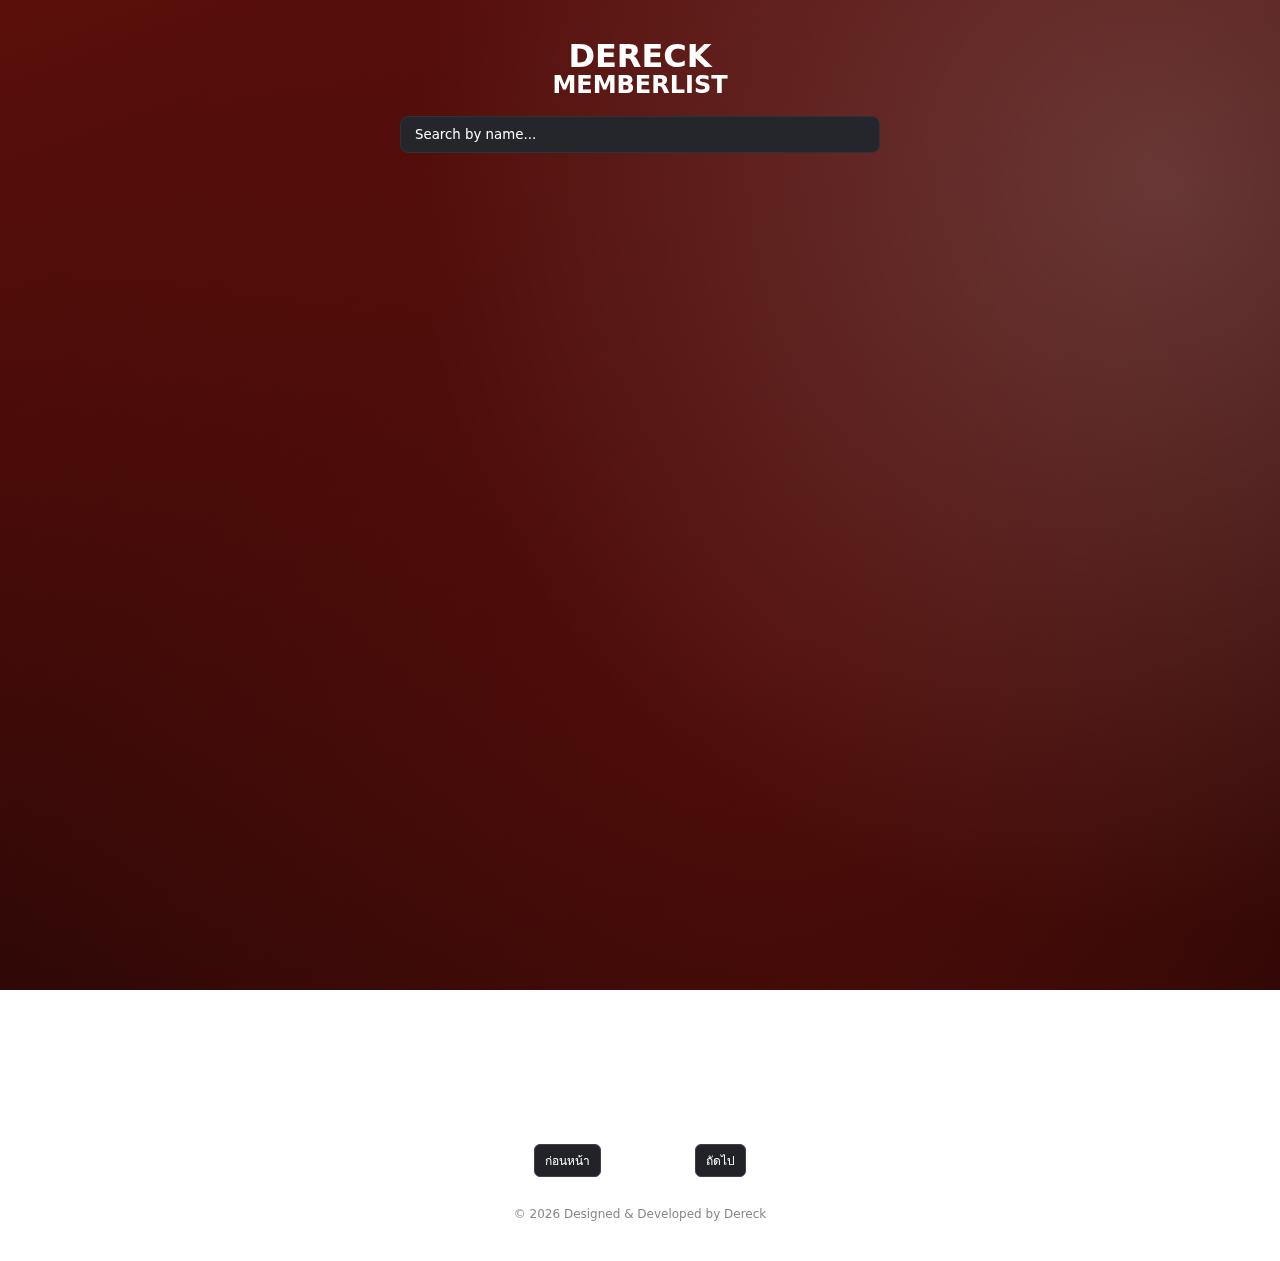
<file: member-list/index.html>
<!DOCTYPE html>
<html lang="en">
<head>
  <meta charset="UTF-8" />
  <title>DERECK.MEMBERLIST</title>
  <meta name="viewport" content="width=device-width, initial-scale=1.0" />
  <link rel="stylesheet" href="style.css" />
  <link rel="icon" href="assets/Logo.ico" type="image/x-icon">
</head>
  <body>
    <div class="bg-layer" id="bg"></div>

    <div class="page">
      <h1 class="title">DERECK</h1>
      <h2 class="title2">MEMBERLIST</h2>

      <input
        type="text"
        id="search"
        class="search"
        placeholder="Search by name..."
        onkeyup="filterMembers()"
      />

      <!-- ✅ list ครอบ card ทุกใบ -->
      <div class="list" id="memberList">
        <!-- หน้า 1 -->
        <div class="card" style="--i: 0">
          <div class="left">
            <div class="avatar"></div>
            <span>Taro Winterfell</span>
          </div>
          <div class="right">
            <a href="https://www.facebook.com/narichai.srijan" class="btn"
              >Facebook</a
            >
            <button
              class="btn"
              onclick="copyText('https://www.facebook.com/narichai.srijan')"
            >
              Copy
            </button>
          </div>
        </div>

        <div class="card" style="--i: 1">
          <div class="left">
            <div class="avatar"></div>
            <span>Park Winterfell</span>
          </div>
          <div class="right">
            <a href="https://www.facebook.com/parkwinterfell" class="btn"
              >Facebook</a
            >
            <button
              class="btn"
              onclick="copyText('https://www.facebook.com/parkwinterfell')"
            >
              Copy
            </button>
          </div>
        </div>

        <div class="card" style="--i: 2">
          <div class="left">
            <div class="avatar"></div>
            <span>Degan Dereck</span>
          </div>
          <div class="right">
            <a href="https://www.facebook.com/degan.dokkadon" class="btn"
              >Facebook</a
            >
            <button
              class="btn"
              onclick="copyText('https://www.facebook.com/degan.dokkadon')"
            >
              Copy
            </button>
          </div>
        </div>

        <div class="card" style="--i: 3">
          <div class="left">
            <div class="avatar"></div>
            <span>Theboss Dereck</span>
          </div>
          <div class="right">
            <a href="https://www.facebook.com/theboss.dereck" class="btn"
              >Facebook</a
            >
            <button
              class="btn"
              onclick="copyText('https://www.facebook.com/theboss.dereck')"
            >
              Copy
            </button>
          </div>
        </div>

        <div class="card" style="--i: 4">
          <div class="left">
            <div class="avatar"></div>
            <span>Alex Dereck</span>
          </div>
          <div class="right">
            <a href="https://www.facebook.com/alex.dereck.350822" class="btn"
              >Facebook</a
            >
            <button
              class="btn"
              onclick="copyText('https://www.facebook.com/alex.dereck.350822')"
            >
              Copy
            </button>
          </div>
        </div>

        <div class="card" style="--i: 5">
          <div class="left">
            <div class="avatar"></div>
            <span>Joey Dereck</span>
          </div>
          <div class="right">
            <a href="https://www.facebook.com/joeynxughtygurl" class="btn"
              >Facebook</a
            >
            <button
              class="btn"
              onclick="copyText('https://www.facebook.com/joeynxughtygurl')"
            >
              Copy
            </button>
          </div>
        </div>

        <div class="card" style="--i: 6">
          <div class="left">
            <div class="avatar"></div>
            <span>Snow Dereck</span>
          </div>
          <div class="right">
            <a href="https://www.facebook.com/snow.horifly" class="btn"
              >Facebook</a
            >
            <button
              class="btn"
              onclick="copyText('https://www.facebook.com/snow.horifly')"
            >
              Copy
            </button>
          </div>
        </div>

        <div class="card" style="--i: 7">
          <div class="left">
            <div class="avatar"></div>
            <span>Relx Dereck</span>
          </div>
          <div class="right">
            <a href="https://www.facebook.com/relx.dereck" class="btn"
              >Facebook</a
            >
            <button
              class="btn"
              onclick="copyText('https://www.facebook.com/relx.dereck')"
            >
              Copy
            </button>
          </div>
        </div>

        <div class="card" style="--i: 8">
          <div class="left">
            <div class="avatar"></div>
            <span>Kikkok Dereck</span>
          </div>
          <div class="right">
            <a href="https://www.facebook.com/kikkok.prime" class="btn"
              >Facebook</a
            >
            <button
              class="btn"
              onclick="copyText('https://www.facebook.com/kikkok.prime')"
            >
              Copy
            </button>
          </div>
        </div>

        <div class="card" style="--i: 9">
          <div class="left">
            <div class="avatar"></div>
            <span>Mimew Dereck</span>
          </div>
          <div class="right">
            <a href="https://www.facebook.com/mimew.dereck" class="btn"
              >Facebook</a
            >
            <button
              class="btn"
              onclick="copyText('https://www.facebook.com/mimew.dereck')"
            >
              Copy
            </button>
          </div>
        </div>

        <!-- หน้า 2 -->
        <div class="card" style="--i: 10">
          <div class="left">
            <div class="avatar"></div>
            <span>Akira Dereck</span>
          </div>
          <div class="right">
            <a href="https://www.facebook.com/akira.dereck.2025" class="btn"
              >Facebook</a
            ><button
              class="btn"
              onclick="copyText('https://www.facebook.com/akira.dereck.2025')"
            >
              Copy
            </button>
          </div>
        </div>
        <div class="card" style="--i: 11">
          <div class="left">
            <div class="avatar"></div>
            <span>Alice Dereck</span>
          </div>
          <div class="right">
            <a href="https://www.facebook.com/alicehalifex.a" class="btn"
              >Facebook</a
            ><button
              class="btn"
              onclick="copyText('https://www.facebook.com/alicehalifex.a')"
            >
              Copy
            </button>
          </div>
        </div>
        <div class="card" style="--i: 12">
          <div class="left">
            <div class="avatar"></div>
            <span>Amm Dereck</span>
          </div>
          <div class="right">
            <a href="https://www.facebook.com/nongam.dkd.i" class="btn"
              >Facebook</a
            ><button
              class="btn"
              onclick="copyText('https://www.facebook.com/nongam.dkd.i')"
            >
              Copy
            </button>
          </div>
        </div>
        <div class="card" style="--i: 13">
          <div class="left">
            <div class="avatar"></div>
            <span>Angryy Dereck</span>
          </div>
          <div class="right">
            <a href="https://www.facebook.com/DekAngry" class="btn">Facebook</a
            ><button
              class="btn"
              onclick="copyText('https://www.facebook.com/DekAngry')"
            >
              Copy
            </button>
          </div>
        </div>
        <div class="card" style="--i: 14">
          <div class="left">
            <div class="avatar"></div>
            <span>Araya Dereck</span>
          </div>
          <div class="right">
            <a href="https://www.facebook.com/jxyflexwtf" class="btn"
              >Facebook</a
            ><button
              class="btn"
              onclick="copyText('https://www.facebook.com/jxyflexwtf')"
            >
              Copy
            </button>
          </div>
        </div>
        <div class="card" style="--i: 15">
          <div class="left">
            <div class="avatar"></div>
            <span>Archer Dereck</span>
          </div>
          <div class="right">
            <a
              href="https://www.facebook.com/profile.php?id=100088927029391"
              class="btn"
              >Facebook</a
            ><button
              class="btn"
              onclick="copyText('https://www.facebook.com/profile.php?id=100088927029391q')"
            >
              Copy
            </button>
          </div>
        </div>
        <div class="card" style="--i: 16">
          <div class="left">
            <div class="avatar"></div>
            <span>Ardel Dereck</span>
          </div>
          <div class="right">
            <a href="https://www.facebook.com/delrealcons" class="btn"
              >Facebook</a
            ><button
              class="btn"
              onclick="copyText('https://www.facebook.com/delrealcons')"
            >
              Copy
            </button>
          </div>
        </div>
        <div class="card" style="--i: 17">
          <div class="left">
            <div class="avatar"></div>
            <span>Arlan Dereck</span>
          </div>
          <div class="right">
            <a href="https://www.facebook.com/arlan.rich" class="btn"
              >Facebook</a
            ><button
              class="btn"
              onclick="copyText('https://www.facebook.com/arlan.rich')"
            >
              Copy
            </button>
          </div>
        </div>
        <div class="card" style="--i: 18">
          <div class="left">
            <div class="avatar"></div>
            <span>Aro Dereck</span>
          </div>
          <div class="right">
            <a href="https://www.facebook.com/DekAngry" class="btn">Facebook</a
            ><button
              class="btn"
              onclick="copyText('https://www.facebook.com/DekAngry')"
            >
              Copy
            </button>
          </div>
        </div>
        <div class="card" style="--i: 19">
          <div class="left">
            <div class="avatar"></div>
            <span>Arthur Dereck</span>
          </div>
          <div class="right">
            <a
              href="https://www.facebook.com/profile.php?id=100088007465983"
              class="btn"
              >Facebook</a
            ><button
              class="btn"
              onclick="copyText('https://www.facebook.com/profile.php?id=100088007465983')"
            >
              Copy
            </button>
          </div>
        </div>
        <div class="card" style="--i: 20">
          <div class="left">
            <div class="avatar"></div>
            <span>Autoo Dereck</span>
          </div>
          <div class="right">
            <a
              href="https://www.facebook.com/autoo.dereck"
              class="btn"
              target="_blank"
              >Facebook</a
            ><button
              class="btn"
              onclick="copyText('https://www.facebook.com/autoo.dereck')"
            >
              Copy
            </button>
          </div>
        </div>

        <div class="card" style="--i: 21">
          <div class="left">
            <div class="avatar"></div>
            <span>Baitoey Dereck</span>
          </div>
          <div class="right">
            <a
              href="https://www.facebook.com/profile.php?id=100075153473764"
              class="btn"
              target="_blank"
              >Facebook</a
            ><button
              class="btn"
              onclick="copyText('https://www.facebook.com/profile.php?id=100075153473764')"
            >
              Copy
            </button>
          </div>
        </div>

        <div class="card" style="--i: 22">
          <div class="left">
            <div class="avatar"></div>
            <span>Barron Dereck</span>
          </div>
          <div class="right">
            <a
              href="https://www.facebook.com/barron.dereck.2024"
              class="btn"
              target="_blank"
              >Facebook</a
            ><button
              class="btn"
              onclick="copyText('https://www.facebook.com/barron.dereck.2024')"
            >
              Copy
            </button>
          </div>
        </div>

        <div class="card" style="--i: 23">
          <div class="left">
            <div class="avatar"></div>
            <span>Beck Dereck</span>
          </div>
          <div class="right">
            <a
              href="https://www.facebook.com/txro.vongolay"
              class="btn"
              target="_blank"
              >Facebook</a
            ><button
              class="btn"
              onclick="copyText('https://www.facebook.com/txro.vongolay')"
            >
              Copy
            </button>
          </div>
        </div>

        <div class="card" style="--i: 24">
          <div class="left">
            <div class="avatar"></div>
            <span>Beck Dereck</span>
          </div>
          <div class="right">
            <a
              href="https://www.facebook.com/profile.php?id=100080510647532"
              class="btn"
              target="_blank"
              >Facebook</a
            ><button
              class="btn"
              onclick="copyText('https://www.facebook.com/profile.php?id=100080510647532')"
            >
              Copy
            </button>
          </div>
        </div>

        <div class="card" style="--i: 25">
          <div class="left">
            <div class="avatar"></div>
            <span>Best Dereck</span>
          </div>
          <div class="right">
            <a
              href="https://www.facebook.com/best.wxyne"
              class="btn"
              target="_blank"
              >Facebook</a
            ><button
              class="btn"
              onclick="copyText('https://www.facebook.com/best.wxyne')"
            >
              Copy
            </button>
          </div>
        </div>

        <div class="card" style="--i: 26">
          <div class="left">
            <div class="avatar"></div>
            <span>Billy Dereck</span>
          </div>
          <div class="right">
            <a
              href="https://www.facebook.com/profile.php?id=100090428602338"
              class="btn"
              target="_blank"
              >Facebook</a
            ><button
              class="btn"
              onclick="copyText('https://www.facebook.com/profile.php?id=100090428602338')"
            >
              Copy
            </button>
          </div>
        </div>

        <div class="card" style="--i: 27">
          <div class="left">
            <div class="avatar"></div>
            <span>Blaxk Dereck</span>
          </div>
          <div class="right">
            <a
              href="https://www.facebook.com/blaxk.changretta"
              class="btn"
              target="_blank"
              >Facebook</a
            ><button
              class="btn"
              onclick="copyText('https://www.facebook.com/blaxk.changretta')"
            >
              Copy
            </button>
          </div>
        </div>

        <div class="card" style="--i: 28">
          <div class="left">
            <div class="avatar"></div>
            <span>Blueeye Dereck</span>
          </div>
          <div class="right">
            <a
              href="https://www.facebook.com/blueeye.lindlon"
              class="btn"
              target="_blank"
              >Facebook</a
            ><button
              class="btn"
              onclick="copyText('https://www.facebook.com/blueeye.lindlon')"
            >
              Copy
            </button>
          </div>
        </div>

        <div class="card" style="--i: 29">
          <div class="left">
            <div class="avatar"></div>
            <span>Boom Dereck</span>
          </div>
          <div class="right">
            <a
              href="https://www.facebook.com/somchai.royce"
              class="btn"
              target="_blank"
              >Facebook</a
            ><button
              class="btn"
              onclick="copyText('https://www.facebook.com/somchai.royce')"
            >
              Copy
            </button>
          </div>
        </div>

        <div class="card" style="--i: 30">
          <div class="left">
            <div class="avatar"></div>
            <span>Boss Dereck</span>
          </div>
          <div class="right">
            <a
              href="https://www.facebook.com/boss.dereck.2024"
              class="btn"
              target="_blank"
              >Facebook</a
            ><button
              class="btn"
              onclick="copyText('https://www.facebook.com/boss.dereck.2024')"
            >
              Copy
            </button>
          </div>
        </div>

        <div class="card" style="--i: 31">
          <div class="left">
            <div class="avatar"></div>
            <span>Bottlee Dereck</span>
          </div>
          <div class="right">
            <a
              href="https://www.facebook.com/bottlee.li.dereck"
              class="btn"
              target="_blank"
              >Facebook</a
            ><button
              class="btn"
              onclick="copyText('https://www.facebook.com/bottlee.li.dereck')"
            >
              Copy
            </button>
          </div>
        </div>

        <div class="card" style="--i: 32">
          <div class="left">
            <div class="avatar"></div>
            <span>BoyBelone Dereck</span>
          </div>
          <div class="right">
            <a
              href="https://www.facebook.com/profile.php?id=100074967551498"
              class="btn"
              target="_blank"
              >Facebook</a
            ><button
              class="btn"
              onclick="copyText('https://www.facebook.com/profile.php?id=100074967551498')"
            >
              Copy
            </button>
          </div>
        </div>

        <div class="card" style="--i: 33">
          <div class="left">
            <div class="avatar"></div>
            <span>Brooklyn Dereck</span>
          </div>
          <div class="right">
            <a
              href="https://www.facebook.com/BrooklynVincere"
              class="btn"
              target="_blank"
              >Facebook</a
            ><button
              class="btn"
              onclick="copyText('https://www.facebook.com/BrooklynVincere')"
            >
              Copy
            </button>
          </div>
        </div>

        <div class="card" style="--i: 34">
          <div class="left">
            <div class="avatar"></div>
            <span>Bunplook Dereck</span>
          </div>
          <div class="right">
            <a
              href="https://www.facebook.com/bunplook.halloffame"
              class="btn"
              target="_blank"
              >Facebook</a
            ><button
              class="btn"
              onclick="copyText('https://www.facebook.com/bunplook.halloffame')"
            >
              Copy
            </button>
          </div>
        </div>

        <div class="card" style="--i: 35">
          <div class="left">
            <div class="avatar"></div>
            <span>Bxst Dereck</span>
          </div>
          <div class="right">
            <a
              href="https://www.facebook.com/taka.wellesley"
              class="btn"
              target="_blank"
              >Facebook</a
            ><button
              class="btn"
              onclick="copyText('https://www.facebook.com/taka.wellesley')"
            >
              Copy
            </button>
          </div>
        </div>

        <div class="card" style="--i: 36">
          <div class="left">
            <div class="avatar"></div>
            <span>Carter Dereck</span>
          </div>
          <div class="right">
            <a
              href="https://www.facebook.com/carter.yxurmomisthebest"
              class="btn"
              target="_blank"
              >Facebook</a
            ><button
              class="btn"
              onclick="copyText('https://www.facebook.com/carter.yxurmomisthebest')"
            >
              Copy
            </button>
          </div>
        </div>

        <div class="card" style="--i: 37">
          <div class="left">
            <div class="avatar"></div>
            <span>Chucky Dereck</span>
          </div>
          <div class="right">
            <a
              href="https://www.facebook.com/Chucky.T24"
              class="btn"
              target="_blank"
              >Facebook</a
            ><button
              class="btn"
              onclick="copyText('https://www.facebook.com/Chucky.T24')"
            >
              Copy
            </button>
          </div>
        </div>

        <div class="card" style="--i: 38">
          <div class="left">
            <div class="avatar"></div>
            <span>Cl Dereck</span>
          </div>
          <div class="right">
            <a
              href="https://www.facebook.com/profile.php?id=100089640498231"
              class="btn"
              target="_blank"
              >Facebook</a
            ><button
              class="btn"
              onclick="copyText('https://www.facebook.com/profile.php?id=100089640498231')"
            >
              Copy
            </button>
          </div>
        </div>

        <div class="card" style="--i: 39">
          <div class="left">
            <div class="avatar"></div>
            <span>Cxnner Dereck</span>
          </div>
          <div class="right">
            <a
              href="https://www.facebook.com/cxnner.iwannabe"
              class="btn"
              target="_blank"
              >Facebook</a
            ><button
              class="btn"
              onclick="copyText('https://www.facebook.com/cxnner.iwannabe')"
            >
              Copy
            </button>
          </div>
        </div>
        <div class="card" style="--i: 40">
          <div class="left">
            <div class="avatar"></div>
            <span>Dahigh Dereck</span>
          </div>
          <div class="right">
            <a
              href="https://www.facebook.com/couldsecret"
              class="btn"
              target="_blank"
              >Facebook</a
            >
            <button
              class="btn"
              onclick="copyText('https://www.facebook.com/couldsecret')"
            >
              Copy
            </button>
          </div>
        </div>

        <div class="card" style="--i: 41">
          <div class="left">
            <div class="avatar"></div>
            <span>Dang Dereck</span>
          </div>
          <div class="right">
            <a
              href="https://www.facebook.com/dang.dereck"
              class="btn"
              target="_blank"
              >Facebook</a
            >
            <button
              class="btn"
              onclick="copyText('https://www.facebook.com/dang.dereck')"
            >
              Copy
            </button>
          </div>
        </div>

        <div class="card" style="--i: 42">
          <div class="left">
            <div class="avatar"></div>
            <span>Darwin Dereck</span>
          </div>
          <div class="right">
            <a
              href="https://www.facebook.com/darwin.dereck.2025"
              class="btn"
              target="_blank"
              >Facebook</a
            >
            <button
              class="btn"
              onclick="copyText('https://www.facebook.com/darwin.dereck.2025')"
            >
              Copy
            </button>
          </div>
        </div>

        <div class="card" style="--i: 43">
          <div class="left">
            <div class="avatar"></div>
            <span>Dash Dereck</span>
          </div>
          <div class="right">
            <a
              href="https://www.facebook.com/profile.php?id=100072603373282"
              class="btn"
              target="_blank"
              >Facebook</a
            >
            <button
              class="btn"
              onclick="copyText('https://www.facebook.com/profile.php?id=100072603373282')"
            >
              Copy
            </button>
          </div>
        </div>

        <div class="card" style="--i: 44">
          <div class="left">
            <div class="avatar"></div>
            <span>Delta Dereck</span>
          </div>
          <div class="right">
            <a
              href="https://www.facebook.com/delta.dereck"
              class="btn"
              target="_blank"
              >Facebook</a
            >
            <button
              class="btn"
              onclick="copyText('https://www.facebook.com/delta.dereck')"
            >
              Copy
            </button>
          </div>
        </div>

        <div class="card" style="--i: 45">
          <div class="left">
            <div class="avatar"></div>
            <span>Dept Dereck</span>
          </div>
          <div class="right">
            <a
              href="https://www.facebook.com/deppy.threethousand"
              class="btn"
              target="_blank"
              >Facebook</a
            >
            <button
              class="btn"
              onclick="copyText('https://www.facebook.com/deppy.threethousand')"
            >
              Copy
            </button>
          </div>
        </div>

        <div class="card" style="--i: 46">
          <div class="left">
            <div class="avatar"></div>
            <span>Devill Dereck</span>
          </div>
          <div class="right">
            <a
              href="https://www.facebook.com/devill.benten"
              class="btn"
              target="_blank"
              >Facebook</a
            >
            <button
              class="btn"
              onclick="copyText('https://www.facebook.com/devill.benten')"
            >
              Copy
            </button>
          </div>
        </div>

        <div class="card" style="--i: 47">
          <div class="left">
            <div class="avatar"></div>
            <span>Devita Dereck</span>
          </div>
          <div class="right">
            <a
              href="https://www.facebook.com/profile.php?id=100090295443948"
              class="btn"
              target="_blank"
              >Facebook</a
            >
            <button
              class="btn"
              onclick="copyText('https://www.facebook.com/profile.php?id=100090295443948')"
            >
              Copy
            </button>
          </div>
        </div>

        <div class="card" style="--i: 48">
          <div class="left">
            <div class="avatar"></div>
            <span>Dexta Dereck</span>
          </div>
          <div class="right">
            <a
              href="https://www.facebook.com/profile.php?id=100082079030256"
              class="btn"
              target="_blank"
              >Facebook</a
            >
            <button
              class="btn"
              onclick="copyText('https://www.facebook.com/profile.php?id=100082079030256')"
            >
              Copy
            </button>
          </div>
        </div>
        <div class="card" style="--i: 49">
          <div class="left">
            <div class="avatar"></div>
            <span>DoNut Dereck</span>
          </div>
          <div class="right">
            <a
              href="https://www.facebook.com/profile.php?id=100075366396059"
              class="btn"
              target="_blank"
              >Facebook</a
            >
            <button
              class="btn"
              onclick="copyText('https://www.facebook.com/profile.php?id=100075366396059')"
            >
              Copy
            </button>
          </div>
        </div>
      </div>
      <div class="card" style="--i: 50">
        <div class="left">
          <div class="avatar"></div>
          <span>Dollar Dereck</span>
        </div>
        <div class="right">
          <a
            href="https://www.facebook.com/dollar.kodomo"
            class="btn"
            target="_blank"
            >Facebook</a
          >
          <button
            class="btn"
            onclick="copyText('https://www.facebook.com/dollar.kodomo')"
          >
            Copy
          </button>
        </div>
      </div>

      <div class="card" style="--i: 51">
        <div class="left">
          <div class="avatar"></div>
          <span>Draft Dereck</span>
        </div>
        <div class="right">
          <a
            href="https://www.facebook.com/draft.dereck"
            class="btn"
            target="_blank"
            >Facebook</a
          >
          <button
            class="btn"
            onclick="copyText('https://www.facebook.com/draft.dereck')"
          >
            Copy
          </button>
        </div>
      </div>

      <div class="card" style="--i: 52">
        <div class="left">
          <div class="avatar"></div>
          <span>Drew Dereck</span>
        </div>
        <div class="right">
          <a
            href="https://www.facebook.com/drew.ybz"
            class="btn"
            target="_blank"
            >Facebook</a
          >
          <button
            class="btn"
            onclick="copyText('https://www.facebook.com/drew.ybz')"
          >
            Copy
          </button>
        </div>
      </div>

      <div class="card" style="--i: 52">
        <div class="left">
          <div class="avatar"></div>
          <span>Edward Dereck</span>
        </div>
        <div class="right">
          <a
            href="https://www.facebook.com/edward.dereck.2024"
            class="btn"
            target="_blank"
            >Facebook</a
          >
          <button
            class="btn"
            onclick="copyText('https://www.facebook.com/edward.dereck.2024')"
          >
            Copy
          </button>
        </div>
      </div>

      <div class="card" style="--i: 53">
        <div class="left">
          <div class="avatar"></div>
          <span>Esther Dereck</span>
        </div>
        <div class="right">
          <a
            href="https://www.facebook.com/esther.gologosobxy"
            class="btn"
            target="_blank"
            >Facebook</a
          >
          <button
            class="btn"
            onclick="copyText('https://www.facebook.com/esther.gologosobxy')"
          >
            Copy
          </button>
        </div>
      </div>

      <div class="card" style="--i: 54">
        <div class="left">
          <div class="avatar"></div>
          <span>Fakex Dereck</span>
        </div>
        <div class="right">
          <a
            href="https://www.facebook.com/sleepwithtatafreeog"
            class="btn"
            target="_blank"
            >Facebook</a
          >
          <button
            class="btn"
            onclick="copyText('https://www.facebook.com/sleepwithtatafreeog')"
          >
            Copy
          </button>
        </div>
      </div>

      <div class="card" style="--i: 55">
        <div class="left">
          <div class="avatar"></div>
          <span>Firstx Dereck</span>
        </div>
        <div class="right">
          <a
            href="https://www.facebook.com/firstx.lucid"
            class="btn"
            target="_blank"
            >Facebook</a
          >
          <button
            class="btn"
            onclick="copyText('https://www.facebook.com/firstx.lucid')"
          >
            Copy
          </button>
        </div>
      </div>

      <div class="card" style="--i: 56">
        <div class="left">
          <div class="avatar"></div>
          <span>Firstz Dereck</span>
        </div>
        <div class="right">
          <a
            href="https://www.facebook.com/profile.php?id=100083948948946"
            class="btn"
            target="_blank"
            >Facebook</a
          >
          <button
            class="btn"
            onclick="copyText('https://www.facebook.com/profile.php?id=100083948948946')"
          >
            Copy
          </button>
        </div>
      </div>

      <div class="card" style="--i: 57">
        <div class="left">
          <div class="avatar"></div>
          <span>Flurry Dereck</span>
        </div>
        <div class="right">
          <a
            href="https://www.facebook.com/baifern.DKD"
            class="btn"
            target="_blank"
            >Facebook</a
          >
          <button
            class="btn"
            onclick="copyText('https://www.facebook.com/baifern.DKD')"
          >
            Copy
          </button>
        </div>
      </div>

      <div class="card" style="--i: 58">
        <div class="left">
          <div class="avatar"></div>
          <span>Foithong Dereck</span>
        </div>
        <div class="right">
          <a
            href="https://www.facebook.com/foithong.dereck"
            class="btn"
            target="_blank"
            >Facebook</a
          >
          <button
            class="btn"
            onclick="copyText('https://www.facebook.com/foithong.dereck')"
          >
            Copy
          </button>
        </div>
      </div>

      <div class="card" style="--i: 59">
        <div class="left">
          <div class="avatar"></div>
          <span>Gaolud Dereck</span>
        </div>
        <div class="right">
          <a
            href="https://www.facebook.com/gaolud.wellesley"
            class="btn"
            target="_blank"
            >Facebook</a
          >
          <button
            class="btn"
            onclick="copyText('https://www.facebook.com/gaolud.wellesley')"
          >
            Copy
          </button>
        </div>
      </div>

      <div class="card" style="--i: 60">
        <div class="left">
          <div class="avatar"></div>
          <span>Gazper Dereck</span>
        </div>
        <div class="right">
          <a
            href="https://www.facebook.com/DekGazper"
            class="btn"
            target="_blank"
            >Facebook</a
          >
          <button
            class="btn"
            onclick="copyText('https://www.facebook.com/DekGazper')"
          >
            Copy
          </button>
        </div>
      </div>

      <div class="card" style="--i: 61">
        <div class="left">
          <div class="avatar"></div>
          <span>Haruna Dereck</span>
        </div>
        <div class="right">
          <a
            href="https://www.facebook.com/yangney.charning"
            class="btn"
            target="_blank"
            >Facebook</a
          >
          <button
            class="btn"
            onclick="copyText('https://www.facebook.com/yangney.charning')"
          >
            Copy
          </button>
        </div>
      </div>

      <div class="card" style="--i: 62">
        <div class="left">
          <div class="avatar"></div>
          <span>Haward Dereck [RIP]</span>
        </div>
        <div class="right">
          <a
            href="https://www.facebook.com/profile.php?id=100076686542423"
            class="btn"
            target="_blank"
            >Facebook</a
          >
          <button
            class="btn"
            onclick="copyText('https://www.facebook.com/profile.php?id=100076686542423')"
          >
            Copy
          </button>
        </div>
      </div>

      <div class="card" style="--i: 63">
        <div class="left">
          <div class="avatar"></div>
          <span>Heather Dereck</span>
        </div>
        <div class="right">
          <a
            href="https://www.facebook.com/heather.godforyou"
            class="btn"
            target="_blank"
            >Facebook</a
          >
          <button
            class="btn"
            onclick="copyText('https://www.facebook.com/heather.godforyou')"
          >
            Copy
          </button>
        </div>
      </div>

      <div class="card" style="--i: 64">
        <div class="left">
          <div class="avatar"></div>
          <span>Highlistx Dereck</span>
        </div>
        <div class="right">
          <a
            href="https://www.facebook.com/godlys.wisdomstyle"
            class="btn"
            target="_blank"
            >Facebook</a
          >
          <button
            class="btn"
            onclick="copyText('https://www.facebook.com/godlys.wisdomstyle')"
          >
            Copy
          </button>
        </div>
      </div>

      <div class="card" style="--i: 65">
        <div class="left">
          <div class="avatar"></div>
          <span>Hoper Dereck</span>
        </div>
        <div class="right">
          <a
            href="https://www.facebook.com/hoper.dereck"
            class="btn"
            target="_blank"
            >Facebook</a
          >
          <button
            class="btn"
            onclick="copyText('https://www.facebook.com/hoper.dereck')"
          >
            Copy
          </button>
        </div>
      </div>

      <div class="card" style="--i: 66">
        <div class="left">
          <div class="avatar"></div>
          <span>Howard Dereck</span>
        </div>
        <div class="right">
          <a
            href="https://www.facebook.com/howard.x.dereck"
            class="btn"
            target="_blank"
            >Facebook</a
          >
          <button
            class="btn"
            onclick="copyText('https://www.facebook.com/howard.x.dereck')"
          >
            Copy
          </button>
        </div>
      </div>

      <div class="card" style="--i: 67">
        <div class="left">
          <div class="avatar"></div>
          <span>Hwang Dereck</span>
        </div>
        <div class="right">
          <a
            href="https://www.facebook.com/hwang.d.dereck"
            class="btn"
            target="_blank"
            >Facebook</a
          >
          <button
            class="btn"
            onclick="copyText('https://www.facebook.com/hwang.d.dereck')"
          >
            Copy
          </button>
        </div>
      </div>

      <div class="card" style="--i: 68">
        <div class="left">
          <div class="avatar"></div>
          <span>Iced Dereck</span>
        </div>
        <div class="right">
          <a
            href="https://www.facebook.com/bluey.wilisch"
            class="btn"
            target="_blank"
            >Facebook</a
          >
          <button
            class="btn"
            onclick="copyText('https://www.facebook.com/bluey.wilisch')"
          >
            Copy
          </button>
        </div>
      </div>

      <div class="card" style="--i: 69">
        <div class="left">
          <div class="avatar"></div>
          <span>Insertq Dereck</span>
        </div>
        <div class="right">
          <a
            href="https://www.facebook.com/insertq.rich"
            class="btn"
            target="_blank"
            >Facebook</a
          >
          <button
            class="btn"
            onclick="copyText('https://www.facebook.com/insertq.rich')"
          >
            Copy
          </button>
        </div>
      </div>

      <div class="card" style="--i: 70">
        <div class="left">
          <div class="avatar"></div>
          <span>Jack Dereck</span>
        </div>
        <div class="right">
          <a
            href="https://www.facebook.com/jack.dereck.2025"
            class="btn"
            target="_blank"
            >Facebook</a
          >
          <button
            class="btn"
            onclick="copyText('https://www.facebook.com/jack.dereck.2025')"
          >
            Copy
          </button>
        </div>
      </div>

      <div class="card" style="--i: 71">
        <div class="left">
          <div class="avatar"></div>
          <span>Jack Dereck</span>
        </div>
        <div class="right">
          <a
            href="https://www.facebook.com/profile.php?id=100074484283877"
            class="btn"
            target="_blank"
            >Facebook</a
          >
          <button
            class="btn"
            onclick="copyText('https://www.facebook.com/profile.php?id=100074484283877')"
          >
            Copy
          </button>
        </div>
      </div>
      <div class="card" style="--i: 72">
        <div class="left">
          <div class="avatar"></div>
          <span>Jackky Dereck</span>
        </div>
        <div class="right">
          <a href="https://www.facebook.com/jackky.lan.nister" class="btn"
            >Facebook</a
          >
          <button
            class="btn"
            onclick="copyText('https://www.facebook.com/jackky.lan.nister')"
          >
            Copy
          </button>
        </div>
      </div>

      <div class="card" style="--i: 73">
        <div class="left">
          <div class="avatar"></div>
          <span>Jake Dereck</span>
        </div>
        <div class="right">
          <a href="https://www.facebook.com/jake.colinfirth" class="btn"
            >Facebook</a
          >
          <button
            class="btn"
            onclick="copyText('https://www.facebook.com/jake.colinfirth')"
          >
            Copy
          </button>
        </div>
      </div>

      <div class="card" style="--i: 74">
        <div class="left">
          <div class="avatar"></div>
          <span>Jaoday Dereck</span>
        </div>
        <div class="right">
          <a href="https://www.facebook.com/jake.colinfirth" class="btn"
            >Facebook</a
          >
          <button
            class="btn"
            onclick="copyText('https://www.facebook.com/jake.colinfirth')"
          >
            Copy
          </button>
        </div>
      </div>

      <div class="card" style="--i: 75">
        <div class="left">
          <div class="avatar"></div>
          <span>Jaolove Dereck</span>
        </div>
        <div class="right">
          <a href="https://www.facebook.com/love.pajingo" class="btn"
            >Facebook</a
          >
          <button
            class="btn"
            onclick="copyText('https://www.facebook.com/love.pajingo')"
          >
            Copy
          </button>
        </div>
      </div>

      <div class="card" style="--i: 76">
        <div class="left">
          <div class="avatar"></div>
          <span>JaoNay Dereck</span>
        </div>
        <div class="right">
          <a href="https://www.facebook.com/benz.saturn" class="btn"
            >Facebook</a
          >
          <button
            class="btn"
            onclick="copyText('https://www.facebook.com/benz.saturn')"
          >
            Copy
          </button>
        </div>
      </div>

      <div class="card" style="--i: 77">
        <div class="left">
          <div class="avatar"></div>
          <span>Jasmine Dereck</span>
        </div>
        <div class="right">
          <a href="https://www.facebook.com/jasmine.dereck" class="btn"
            >Facebook</a
          >
          <button
            class="btn"
            onclick="copyText('https://www.facebook.com/jasmine.dereck')"
          >
            Copy
          </button>
        </div>
      </div>

      <div class="card" style="--i: 78">
        <div class="left">
          <div class="avatar"></div>
          <span>Jay Dereck</span>
        </div>
        <div class="right">
          <a href="https://www.facebook.com/jay.happymeal" class="btn"
            >Facebook</a
          >
          <button
            class="btn"
            onclick="copyText('https://www.facebook.com/jay.happymeal')"
          >
            Copy
          </button>
        </div>
      </div>

      <div class="card" style="--i: 79">
        <div class="left">
          <div class="avatar"></div>
          <span>Jaymin Dereck</span>
        </div>
        <div class="right">
          <a href="https://www.facebook.com/Something.Kodomo" class="btn"
            >Facebook</a
          >
          <button
            class="btn"
            onclick="copyText('https://www.facebook.com/Something.Kodomo')"
          >
            Copy
          </button>
        </div>
      </div>

      <div class="card" style="--i: 80">
        <div class="left">
          <div class="avatar"></div>
          <span>Jaythan Dereck</span>
        </div>
        <div class="right">
          <a href="https://www.facebook.com/jaythan.dereck" class="btn"
            >Facebook</a
          >
          <button
            class="btn"
            onclick="copyText('https://www.facebook.com/jaythan.dereck')"
          >
            Copy
          </button>
        </div>
      </div>

      <div class="card" style="--i: 81">
        <div class="left">
          <div class="avatar"></div>
          <span>Jaywin Dereck</span>
        </div>
        <div class="right">
          <a href="https://www.facebook.com/jaywin.meraxes" class="btn"
            >Facebook</a
          >
          <button
            class="btn"
            onclick="copyText('https://www.facebook.com/jaywin.meraxes')"
          >
            Copy
          </button>
        </div>
      </div>

      <div class="card" style="--i: 82">
        <div class="left">
          <div class="avatar"></div>
          <span>Jayx Dereck</span>
        </div>
        <div class="right">
          <a href="https://www.facebook.com/jayx.jakkaphong" class="btn"
            >Facebook</a
          >
          <button
            class="btn"
            onclick="copyText('https://www.facebook.com/jayx.jakkaphong')"
          >
            Copy
          </button>
        </div>
      </div>

      <div class="card" style="--i: 83">
        <div class="left">
          <div class="avatar"></div>
          <span>Jayz Dereck</span>
        </div>
        <div class="right">
          <a href="https://www.facebook.com/bluejayholyfunk" class="btn"
            >Facebook</a
          >
          <button
            class="btn"
            onclick="copyText('https://www.facebook.com/bluejayholyfunk')"
          >
            Copy
          </button>
        </div>
      </div>

      <div class="card" style="--i: 84">
        <div class="left">
          <div class="avatar"></div>
          <span>Jayz Dereck</span>
        </div>
        <div class="right">
          <a href="https://www.facebook.com/jayz.dereck" class="btn"
            >Facebook</a
          >
          <button
            class="btn"
            onclick="copyText('https://www.facebook.com/jayz.dereck')"
          >
            Copy
          </button>
        </div>
      </div>

      <div class="card" style="--i: 85">
        <div class="left">
          <div class="avatar"></div>
          <span>Jint Dereck</span>
        </div>
        <div class="right">
          <a href="https://www.facebook.com/jint.diffstyle" class="btn"
            >Facebook</a
          >
          <button
            class="btn"
            onclick="copyText('https://www.facebook.com/jint.diffstyle')"
          >
            Copy
          </button>
        </div>
      </div>

      <div class="card" style="--i: 86">
        <div class="left">
          <div class="avatar"></div>
          <span>JRexl Dereck</span>
        </div>
        <div class="right">
          <a href="https://www.facebook.com/vesx.ninefivesixthree" class="btn"
            >Facebook</a
          >
          <button
            class="btn"
            onclick="copyText('https://www.facebook.com/vesx.ninefivesixthree')"
          >
            Copy
          </button>
        </div>
      </div>
      <div class="card" style="--i: 87">
        <div class="left">
          <div class="avatar"></div>
          <span>Junior Dereck</span>
        </div>
        <div class="right">
          <a href="https://www.facebook.com/junior.dereck.2025" class="btn"
            >Facebook</a
          >
          <button
            class="btn"
            onclick="copyText('https://www.facebook.com/junior.dereck.2025')"
          >
            Copy
          </button>
        </div>
      </div>

      <div class="card" style="--i: 88">
        <div class="left">
          <div class="avatar"></div>
          <span>Justin Dereck</span>
        </div>
        <div class="right">
          <a href="https://www.facebook.com/justin.quieroxic" class="btn"
            >Facebook</a
          >
          <button
            class="btn"
            onclick="copyText('https://www.facebook.com/justin.quieroxic')"
          >
            Copy
          </button>
        </div>
      </div>

      <div class="card" style="--i: 89">
        <div class="left">
          <div class="avatar"></div>
          <span>Jxstflex Dereck</span>
        </div>
        <div class="right">
          <a href="https://www.facebook.com/lyricsvmirror" class="btn"
            >Facebook</a
          >
          <button
            class="btn"
            onclick="copyText('https://www.facebook.com/lyricsvmirror')"
          >
            Copy
          </button>
        </div>
      </div>

      <div class="card" style="--i: 90">
        <div class="left">
          <div class="avatar"></div>
          <span>Jxyden Dereck</span>
        </div>
        <div class="right">
          <a
            href="https://www.facebook.com/profile.php?id=100083181450637"
            class="btn"
            >Facebook</a
          >
          <button
            class="btn"
            onclick="copyText('https://www.facebook.com/profile.php?id=100083181450637')"
          >
            Copy
          </button>
        </div>
      </div>

      <div class="card" style="--i: 91">
        <div class="left">
          <div class="avatar"></div>
          <span>Jxylen Dereck</span>
        </div>
        <div class="right">
          <a href="https://www.facebook.com/jxylen.dereck" class="btn"
            >Facebook</a
          >
          <button
            class="btn"
            onclick="copyText('https://www.facebook.com/jxylen.dereck')"
          >
            Copy
          </button>
        </div>
      </div>

      <div class="card" style="--i: 92">
        <div class="left">
          <div class="avatar"></div>
          <span>Kai Dereck</span>
        </div>
        <div class="right">
          <a href="https://www.facebook.com/willy.dereck.2025" class="btn"
            >Facebook</a
          >
          <button
            class="btn"
            onclick="copyText('https://www.facebook.com/willy.dereck.2025')"
          >
            Copy
          </button>
        </div>
      </div>

      <div class="card" style="--i: 93">
        <div class="left">
          <div class="avatar"></div>
          <span>Kea Dereck</span>
        </div>
        <div class="right">
          <a href="https://www.facebook.com/kea.rich.765360" class="btn"
            >Facebook</a
          >
          <button
            class="btn"
            onclick="copyText('https://www.facebook.com/kea.rich.765360')"
          >
            Copy
          </button>
        </div>
      </div>

      <div class="card" style="--i: 94">
        <div class="left">
          <div class="avatar"></div>
          <span>Keji Dereck</span>
        </div>
        <div class="right">
          <a href="https://www.facebook.com/keji.barathon" class="btn"
            >Facebook</a
          >
          <button
            class="btn"
            onclick="copyText('https://www.facebook.com/keji.barathon')"
          >
            Copy
          </button>
        </div>
      </div>

      <div class="card" style="--i: 95">
        <div class="left">
          <div class="avatar"></div>
          <span>Killme Dereck</span>
        </div>
        <div class="right">
          <a href="https://www.facebook.com/killmedereck" class="btn"
            >Facebook</a
          >
          <button
            class="btn"
            onclick="copyText('https://www.facebook.com/killmedereck')"
          >
            Copy
          </button>
        </div>
      </div>

      <div class="card" style="--i: 96">
        <div class="left">
          <div class="avatar"></div>
          <span>Kirin Dereck</span>
        </div>
        <div class="right">
          <a
            href="https://www.facebook.com/profile.php?id=100043497369212"
            class="btn"
            >Facebook</a
          >
          <button
            class="btn"
            onclick="copyText('https://www.facebook.com/profile.php?id=100043497369212')"
          >
            Copy
          </button>
        </div>
      </div>

      <div class="card" style="--i: 97">
        <div class="left">
          <div class="avatar"></div>
          <span>Kla Dereck</span>
        </div>
        <div class="right">
          <a href="https://www.facebook.com/kla.dereck" class="btn">Facebook</a>
          <button
            class="btn"
            onclick="copyText('https://www.facebook.com/kla.dereck')"
          >
            Copy
          </button>
        </div>
      </div>

      <div class="card" style="--i: 98">
        <div class="left">
          <div class="avatar"></div>
          <span>Ktwo Dereck</span>
        </div>
        <div class="right">
          <a
            href="https://www.facebook.com/profile.php?id=100087281427275"
            class="btn"
            >Facebook</a
          >
          <button
            class="btn"
            onclick="copyText('https://www.facebook.com/profile.php?id=100087281427275')"
          >
            Copy
          </button>
        </div>
      </div>

      <div class="card" style="--i: 99">
        <div class="left">
          <div class="avatar"></div>
          <span>Lamelo Dereck</span>
        </div>
        <div class="right">
          <a href="https://www.facebook.com/lamelo.dereck" class="btn"
            >Facebook</a
          >
          <button
            class="btn"
            onclick="copyText('https://www.facebook.com/lamelo.dereck')"
          >
            Copy
          </button>
        </div>
      </div>

      <div class="card" style="--i: 100">
        <div class="left">
          <div class="avatar"></div>
          <span>Loserx Dereck</span>
        </div>
        <div class="right">
          <a href="https://www.facebook.com/loserx.dereck" class="btn"
            >Facebook</a
          >
          <button
            class="btn"
            onclick="copyText('https://www.facebook.com/loserx.dereck')"
          >
            Copy
          </button>
        </div>
      </div>

      <div class="card" style="--i: 101">
        <div class="left">
          <div class="avatar"></div>
          <span>Lucas Dereck</span>
        </div>
        <div class="right">
          <a href="https://www.facebook.com/lucas.quinxen" class="btn"
            >Facebook</a
          >
          <button
            class="btn"
            onclick="copyText('https://www.facebook.com/lucas.quinxen')"
          >
            Copy
          </button>
        </div>
      </div>

      <div class="card" style="--i: 102">
        <div class="left">
          <div class="avatar"></div>
          <span>Lukpexch Dereck</span>
        </div>
        <div class="right">
          <a href="https://www.facebook.com/lxkpeach223" class="btn"
            >Facebook</a
          >
          <button
            class="btn"
            onclick="copyText('https://www.facebook.com/lxkpeach223')"
          >
            Copy
          </button>
        </div>
      </div>

      <div class="card" style="--i: 103">
        <div class="left">
          <div class="avatar"></div>
          <span>Lxcus Dereck</span>
        </div>
        <div class="right">
          <a href="https://www.facebook.com/lxcus.dereck" class="btn"
            >Facebook</a
          >
          <button
            class="btn"
            onclick="copyText('https://www.facebook.com/lxcus.dereck')"
          >
            Copy
          </button>
        </div>
      </div>

      <div class="card" style="--i: 104">
        <div class="left">
          <div class="avatar"></div>
          <span>Mawin Dereck</span>
        </div>
        <div class="right">
          <a href="https://www.facebook.com/mawin.winnerie" class="btn"
            >Facebook</a
          >
          <button
            class="btn"
            onclick="copyText('https://www.facebook.com/mawin.winnerie')"
          >
            Copy
          </button>
        </div>
      </div>
      <div class="card" style="--i: 105">
        <div class="left">
          <div class="avatar"></div>
          <span>Mawin Dereck</span>
        </div>
        <div class="right">
          <a href="https://www.facebook.com/Mawindereckk" class="btn"
            >Facebook</a
          >
          <button
            class="btn"
            onclick="copyText('https://www.facebook.com/Mawindereckk')"
          >
            Copy
          </button>
        </div>
      </div>

      <div class="card" style="--i: 106">
        <div class="left">
          <div class="avatar"></div>
          <span>Max Dereck</span>
        </div>
        <div class="right">
          <a href="https://www.facebook.com/max.sixtime" class="btn"
            >Facebook</a
          >
          <button
            class="btn"
            onclick="copyText('https://www.facebook.com/max.sixtime')"
          >
            Copy
          </button>
        </div>
      </div>

      <div class="card" style="--i: 107">
        <div class="left">
          <div class="avatar"></div>
          <span>Meannie Dereck</span>
        </div>
        <div class="right">
          <a href="https://www.facebook.com/meannie.penta" class="btn"
            >Facebook</a
          >
          <button
            class="btn"
            onclick="copyText('https://www.facebook.com/meannie.penta')"
          >
            Copy
          </button>
        </div>
      </div>

      <div class="card" style="--i: 108">
        <div class="left">
          <div class="avatar"></div>
          <span>Mew Dereck</span>
        </div>
        <div class="right">
          <a href="https://www.facebook.com/mew.underseventeen" class="btn"
            >Facebook</a
          >
          <button
            class="btn"
            onclick="copyText('https://www.facebook.com/mew.underseventeen')"
          >
            Copy
          </button>
        </div>
      </div>

      <div class="card" style="--i: 109">
        <div class="left">
          <div class="avatar"></div>
          <span>Min Dereck</span>
        </div>
        <div class="right">
          <a href="https://www.facebook.com/min.dereck.944530" class="btn"
            >Facebook</a
          >
          <button
            class="btn"
            onclick="copyText('https://www.facebook.com/min.dereck.944530')"
          >
            Copy
          </button>
        </div>
      </div>

      <div class="card" style="--i: 110">
        <div class="left">
          <div class="avatar"></div>
          <span>Ming Dereck</span>
        </div>
        <div class="right">
          <a href="https://www.facebook.com/ming.happymeal" class="btn"
            >Facebook</a
          >
          <button
            class="btn"
            onclick="copyText('https://www.facebook.com/ming.happymeal')"
          >
            Copy
          </button>
        </div>
      </div>

      <div class="card" style="--i: 111">
        <div class="left">
          <div class="avatar"></div>
          <span>Minus Dereck</span>
        </div>
        <div class="right">
          <a href="https://www.facebook.com/minus.streng" class="btn"
            >Facebook</a
          >
          <button
            class="btn"
            onclick="copyText('https://www.facebook.com/minus.streng')"
          >
            Copy
          </button>
        </div>
      </div>

      <div class="card" style="--i: 112">
        <div class="left">
          <div class="avatar"></div>
          <span>MJ Dereck</span>
        </div>
        <div class="right">
          <a
            href="https://www.facebook.com/profile.php?id=100087140117019"
            class="btn"
            >Facebook</a
          >
          <button
            class="btn"
            onclick="copyText('https://www.facebook.com/profile.php?id=100087140117019')"
          >
            Copy
          </button>
        </div>
      </div>

      <div class="card" style="--i: 113">
        <div class="left">
          <div class="avatar"></div>
          <span>MoChi Dereck</span>
        </div>
        <div class="right">
          <a
            href="https://www.facebook.com/profile.php?id=100088977851073"
            class="btn"
            >Facebook</a
          >
          <button
            class="btn"
            onclick="copyText('https://www.facebook.com/profile.php?id=100088977851073')"
          >
            Copy
          </button>
        </div>
      </div>

      <div class="card" style="--i: 114">
        <div class="left">
          <div class="avatar"></div>
          <span>Molfoil Dereck</span>
        </div>
        <div class="right">
          <a href="https://www.facebook.com/molfoil.bettokpla" class="btn"
            >Facebook</a
          >
          <button
            class="btn"
            onclick="copyText('https://www.facebook.com/molfoil.bettokpla')"
          >
            Copy
          </button>
        </div>
      </div>

      <div class="card" style="--i: 115">
        <div class="left">
          <div class="avatar"></div>
          <span>Momo Dereck</span>
        </div>
        <div class="right">
          <a
            href="https://www.facebook.com/profile.php?id=100077369212240"
            class="btn"
            >Facebook</a
          >
          <button
            class="btn"
            onclick="copyText('https://www.facebook.com/profile.php?id=100077369212240')"
          >
            Copy
          </button>
        </div>
      </div>

      <div class="card" style="--i: 116">
        <div class="left">
          <div class="avatar"></div>
          <span>Morasum Dereck</span>
        </div>
        <div class="right">
          <a href="https://www.facebook.com/morasom.dereck" class="btn"
            >Facebook</a
          >
          <button
            class="btn"
            onclick="copyText('https://www.facebook.com/morasom.dereck')"
          >
            Copy
          </button>
        </div>
      </div>

      <div class="card" style="--i: 117">
        <div class="left">
          <div class="avatar"></div>
          <span>Mxrko Dereck</span>
        </div>
        <div class="right">
          <a href="https://www.facebook.com/mxrkostarkreal.223" class="btn"
            >Facebook</a
          >
          <button
            class="btn"
            onclick="copyText('https://www.facebook.com/mxrkostarkreal.223')"
          >
            Copy
          </button>
        </div>
      </div>

      <div class="card" style="--i: 118">
        <div class="left">
          <div class="avatar"></div>
          <span>Nacos Dereck</span>
        </div>
        <div class="right">
          <a href="https://www.facebook.com/nacos.dereck" class="btn"
            >Facebook</a
          >
          <button
            class="btn"
            onclick="copyText('https://www.facebook.com/nacos.dereck')"
          >
            Copy
          </button>
        </div>
      </div>

      <div class="card" style="--i: 119">
        <div class="left">
          <div class="avatar"></div>
          <span>Nerx Dereck</span>
        </div>
        <div class="right">
          <a href="https://www.facebook.com/nerx.dereck.2024" class="btn"
            >Facebook</a
          >
          <button
            class="btn"
            onclick="copyText('https://www.facebook.com/nerx.dereck.2024')"
          >
            Copy
          </button>
        </div>
      </div>

      <div class="card" style="--i: 120">
        <div class="left">
          <div class="avatar"></div>
          <span>Nerxs Dereck</span>
        </div>
        <div class="right">
          <a href="https://www.facebook.com/shetpa.lharoyyhim" class="btn"
            >Facebook</a
          >
          <button
            class="btn"
            onclick="copyText('https://www.facebook.com/shetpa.lharoyyhim')"
          >
            Copy
          </button>
        </div>
      </div>

      <div class="card" style="--i: 121">
        <div class="left">
          <div class="avatar"></div>
          <span>Ness Dereck</span>
        </div>
        <div class="right">
          <a
            href="https://www.facebook.com/profile.php?id=61555385038452"
            class="btn"
            >Facebook</a
          >
          <button
            class="btn"
            onclick="copyText('https://www.facebook.com/profile.php?id=61555385038452')"
          >
            Copy
          </button>
        </div>
      </div>

      <div class="card" style="--i: 122">
        <div class="left">
          <div class="avatar"></div>
          <span>Newyear Dereck</span>
        </div>
        <div class="right">
          <a href="https://www.facebook.com/newyear.euphoria" class="btn"
            >Facebook</a
          >
          <button
            class="btn"
            onclick="copyText('https://www.facebook.com/newyear.euphoria')"
          >
            Copy
          </button>
        </div>
      </div>

      <div class="card" style="--i: 123">
        <div class="left">
          <div class="avatar"></div>
          <span>Nicez Dereck</span>
        </div>
        <div class="right">
          <a href="https://www.facebook.com/nicez.diff" class="btn">Facebook</a>
          <button
            class="btn"
            onclick="copyText('https://www.facebook.com/nicez.diff')"
          >
            Copy
          </button>
        </div>
      </div>

      <div class="card" style="--i: 124">
        <div class="left">
          <div class="avatar"></div>
          <span>Noah Dereck</span>
        </div>
        <div class="right">
          <a href="https://www.facebook.com/noxhhhhh" class="btn">Facebook</a>
          <button
            class="btn"
            onclick="copyText('https://www.facebook.com/noxhhhhh')"
          >
            Copy
          </button>
        </div>
      </div>

      <div class="card" style="--i: 125">
        <div class="left">
          <div class="avatar"></div>
          <span>Nocts Dereck</span>
        </div>
        <div class="right">
          <a href="https://www.facebook.com/nocts.lee" class="btn">Facebook</a>
          <button
            class="btn"
            onclick="copyText('https://www.facebook.com/nocts.lee')"
          >
            Copy
          </button>
        </div>
      </div>

      <div class="card" style="--i: 126">
        <div class="left">
          <div class="avatar"></div>
          <span>Nongkhiam Dereck</span>
        </div>
        <div class="right">
          <a href="https://www.facebook.com/khiam.dereck" class="btn"
            >Facebook</a
          >
          <button
            class="btn"
            onclick="copyText('https://www.facebook.com/khiam.dereck')"
          >
            Copy
          </button>
        </div>
      </div>
      <div class="card" style="--i: 126">
        <div class="left">
          <div class="avatar"></div>
          <span>Nongnahw Dereck</span>
        </div>
        <div class="right">
          <a href="https://www.facebook.com/lom.nahw" class="btn">Facebook</a>
          <button
            class="btn"
            onclick="copyText('https://www.facebook.com/lom.nahw')"
          >
            คัดลอก
          </button>
        </div>
      </div>

      <div class="card" style="--i: 127">
        <div class="left">
          <div class="avatar"></div>
          <span>Nori Dereck</span>
        </div>
        <div class="right">
          <a href="https://www.facebook.com/jessica.dereck.2025" class="btn"
            >Facebook</a
          >
          <button
            class="btn"
            onclick="copyText('https://www.facebook.com/jessica.dereck.2025')"
          >
            คัดลอก
          </button>
        </div>
      </div>

      <div class="card" style="--i: 128">
        <div class="left">
          <div class="avatar"></div>
          <span>Novayakmaimeepetch Dereck</span>
        </div>
        <div class="right">
          <a href="https://www.facebook.com/novaymmp" class="btn">Facebook</a>
          <button
            class="btn"
            onclick="copyText('https://www.facebook.com/novaymmp')"
          >
            คัดลอก
          </button>
        </div>
      </div>

      <div class="card" style="--i: 129">
        <div class="left">
          <div class="avatar"></div>
          <span>Ozone Dereck</span>
        </div>
        <div class="right">
          <a
            href="https://www.facebook.com/profile.php?id=100086299645518"
            class="btn"
            >Facebook</a
          >
          <button
            class="btn"
            onclick="copyText('https://www.facebook.com/profile.php?id=100086299645518')"
          >
            คัดลอก
          </button>
        </div>
      </div>

      <div class="card" style="--i: 130">
        <div class="left">
          <div class="avatar"></div>
          <span>Nvy Dereck</span>
        </div>
        <div class="right">
          <a href="https://www.facebook.com/kx.ninte" class="btn">Facebook</a>
          <button
            class="btn"
            onclick="copyText('https://www.facebook.com/kx.ninte')"
          >
            คัดลอก
          </button>
        </div>
      </div>

      <div class="card" style="--i: 131">
        <div class="left">
          <div class="avatar"></div>
          <span>Nxah Dereck</span>
        </div>
        <div class="right">
          <a href="https://www.facebook.com/NxahDereck" class="btn">Facebook</a>
          <button
            class="btn"
            onclick="copyText('https://www.facebook.com/NxahDereck')"
          >
            คัดลอก
          </button>
        </div>
      </div>

      <div class="card" style="--i: 132">
        <div class="left">
          <div class="avatar"></div>
          <span>Nxter Prime</span>
        </div>
        <div class="right">
          <a href="https://www.facebook.com/nxter.prime" class="btn"
            >Facebook</a
          >
          <button
            class="btn"
            onclick="copyText('https://www.facebook.com/nxter.prime')"
          >
            คัดลอก
          </button>
        </div>
      </div>

      <div class="card" style="--i: 133">
        <div class="left">
          <div class="avatar"></div>
          <span>Oatty Dereck</span>
        </div>
        <div class="right">
          <a href="https://www.facebook.com/oatty.starrank" class="btn"
            >Facebook</a
          >
          <button
            class="btn"
            onclick="copyText('https://www.facebook.com/oatty.starrank')"
          >
            คัดลอก
          </button>
        </div>
      </div>

      <div class="card" style="--i: 134">
        <div class="left">
          <div class="avatar"></div>
          <span>Ota Dereck</span>
        </div>
        <div class="right">
          <a href="https://www.facebook.com/ota.dereck" class="btn">Facebook</a>
          <button
            class="btn"
            onclick="copyText('https://www.facebook.com/ota.dereck')"
          >
            คัดลอก
          </button>
        </div>
      </div>

      <div class="card" style="--i: 135">
        <div class="left">
          <div class="avatar"></div>
          <span>Ozone Dereck</span>
        </div>
        <div class="right">
          <a href="https://www.facebook.com/saiyfa.dereck" class="btn"
            >Facebook</a
          >
          <button
            class="btn"
            onclick="copyText('https://www.facebook.com/saiyfa.dereck')"
          >
            คัดลอก
          </button>
        </div>
      </div>

      <div class="card" style="--i: 136">
        <div class="left">
          <div class="avatar"></div>
          <span>Pakin Dereck</span>
        </div>
        <div class="right">
          <a href="https://www.facebook.com/pakin.dereck" class="btn"
            >Facebook</a
          >
          <button
            class="btn"
            onclick="copyText('https://www.facebook.com/pakin.dereck')"
          >
            คัดลอก
          </button>
        </div>
      </div>

      <div class="card" style="--i: 137">
        <div class="left">
          <div class="avatar"></div>
          <span>Pao Dereck</span>
        </div>
        <div class="right">
          <a
            href="https://www.facebook.com/profile.php?id=100093129397448"
            class="btn"
            >Facebook</a
          >
          <button
            class="btn"
            onclick="copyText('https://www.facebook.com/profile.php?id=100093129397448')"
          >
            คัดลอก
          </button>
        </div>
      </div>

      <div class="card" style="--i: 138">
        <div class="left">
          <div class="avatar"></div>
          <span>Park Dereck</span>
        </div>
        <div class="right">
          <a href="https://www.facebook.com/romeo.kamaitay" class="btn"
            >Facebook</a
          >
          <button
            class="btn"
            onclick="copyText('https://www.facebook.com/romeo.kamaitay')"
          >
            คัดลอก
          </button>
        </div>
      </div>

      <div class="card" style="--i: 139">
        <div class="left">
          <div class="avatar"></div>
          <span>Park Dereck</span>
        </div>
        <div class="right">
          <a href="https://www.facebook.com/park.dereck" class="btn"
            >Facebook</a
          >
          <button
            class="btn"
            onclick="copyText('https://www.facebook.com/park.dereck')"
          >
            คัดลอก
          </button>
        </div>
      </div>

      <div class="card" style="--i: 140">
        <div class="left">
          <div class="avatar"></div>
          <span>Patrick Dereck</span>
        </div>
        <div class="right">
          <a href="https://www.facebook.com/patrick.uzi.2024" class="btn"
            >Facebook</a
          >
          <button
            class="btn"
            onclick="copyText('https://www.facebook.com/patrick.uzi.2024')"
          >
            คัดลอก
          </button>
        </div>
      </div>

      <div class="card" style="--i: 141">
        <div class="left">
          <div class="avatar"></div>
          <span>Penelope Dereck</span>
        </div>
        <div class="right">
          <a href="https://www.facebook.com/tiibetyx" class="btn">Facebook</a>
          <button
            class="btn"
            onclick="copyText('https://www.facebook.com/tiibetyx')"
          >
            คัดลอก
          </button>
        </div>
      </div>

      <div class="card" style="--i: 142">
        <div class="left">
          <div class="avatar"></div>
          <span>Perth Dereck</span>
        </div>
        <div class="right">
          <a
            href="https://www.facebook.com/profile.php?id=61556137559358"
            class="btn"
            >Facebook</a
          >
          <button
            class="btn"
            onclick="copyText('https://www.facebook.com/profile.php?id=61556137559358')"
          >
            คัดลอก
          </button>
        </div>
      </div>

      <div class="card" style="--i: 143">
        <div class="left">
          <div class="avatar"></div>
          <span>Phayu Dereck</span>
        </div>
        <div class="right">
          <a href="https://www.facebook.com/User03x" class="btn">Facebook</a>
          <button
            class="btn"
            onclick="copyText('https://www.facebook.com/User03x')"
          >
            คัดลอก
          </button>
        </div>
      </div>
      <div class="card" style="--i: 144">
        <div class="left">
          <div class="avatar"></div>
          <span>Pluem Dereck</span>
        </div>
        <div class="right">
          <a
            href="https://www.facebook.com/profile.php?id=61583699590211"
            class="btn"
            >Facebook</a
          >
          <button
            class="btn"
            onclick="copyText('https://www.facebook.com/profile.php?id=61583699590211')"
          >
            คัดลอก
          </button>
        </div>
      </div>

      <div class="card" style="--i: 145">
        <div class="left">
          <div class="avatar"></div>
          <span>Pon Dereck</span>
        </div>
        <div class="right">
          <a href="https://www.facebook.com/pon.winnerie" class="btn"
            >Facebook</a
          >
          <button
            class="btn"
            onclick="copyText('https://www.facebook.com/pon.winnerie')"
          >
            คัดลอก
          </button>
        </div>
      </div>

      <div class="card" style="--i: 146">
        <div class="left">
          <div class="avatar"></div>
          <span>Pongpang Dereck</span>
        </div>
        <div class="right">
          <a href="https://www.facebook.com/Pongpangpantheon" class="btn"
            >Facebook</a
          >
          <button
            class="btn"
            onclick="copyText('https://www.facebook.com/Pongpangpantheon')"
          >
            คัดลอก
          </button>
        </div>
      </div>

      <div class="card" style="--i: 147">
        <div class="left">
          <div class="avatar"></div>
          <span>Pop Dereck</span>
        </div>
        <div class="right">
          <a href="https://www.facebook.com/pop.neverbrook" class="btn"
            >Facebook</a
          >
          <button
            class="btn"
            onclick="copyText('https://www.facebook.com/pop.neverbrook')"
          >
            คัดลอก
          </button>
        </div>
      </div>

      <div class="card" style="--i: 148">
        <div class="left">
          <div class="avatar"></div>
          <span>Poppe Dereck</span>
        </div>
        <div class="right">
          <a href="https://www.facebook.com/poppe.dereck" class="btn"
            >Facebook</a
          >
          <button
            class="btn"
            onclick="copyText('https://www.facebook.com/poppe.dereck')"
          >
            คัดลอก
          </button>
        </div>
      </div>

      <div class="card" style="--i: 149">
        <div class="left">
          <div class="avatar"></div>
          <span>Prite Dereck [STR]</span>
        </div>
        <div class="right">
          <a href="https://www.facebook.com/prite.starkreal" class="btn"
            >Facebook</a
          >
          <button
            class="btn"
            onclick="copyText('https://www.facebook.com/prite.starkreal')"
          >
            คัดลอก
          </button>
        </div>
      </div>

      <div class="card" style="--i: 150">
        <div class="left">
          <div class="avatar"></div>
          <span>Puppylove Dereck</span>
        </div>
        <div class="right">
          <a href="https://www.facebook.com/justcrows.dereck" class="btn"
            >Facebook</a
          >
          <button
            class="btn"
            onclick="copyText('https://www.facebook.com/justcrows.dereck')"
          >
            คัดลอก
          </button>
        </div>
      </div>

      <div class="card" style="--i: 151">
        <div class="left">
          <div class="avatar"></div>
          <span>Reflect Dereck</span>
        </div>
        <div class="right">
          <a href="https://www.facebook.com/reflect.i.920803" class="btn"
            >Facebook</a
          >
          <button
            class="btn"
            onclick="copyText('https://www.facebook.com/reflect.i.920803')"
          >
            คัดลอก
          </button>
        </div>
      </div>

      <div class="card" style="--i: 152">
        <div class="left">
          <div class="avatar"></div>
          <span>Rifle Dereck</span>
        </div>
        <div class="right">
          <a
            href="https://www.facebook.com/rifle.rifle.rifle.488639"
            class="btn"
            >Facebook</a
          >
          <button
            class="btn"
            onclick="copyText('https://www.facebook.com/rifle.rifle.rifle.488639')"
          >
            คัดลอก
          </button>
        </div>
      </div>

      <div class="card" style="--i: 153">
        <div class="left">
          <div class="avatar"></div>
          <span>Riskee Dereck</span>
        </div>
        <div class="right">
          <a href="https://www.facebook.com/KanomDerrick" class="btn"
            >Facebook</a
          >
          <button
            class="btn"
            onclick="copyText('https://www.facebook.com/KanomDerrick')"
          >
            คัดลอก
          </button>
        </div>
      </div>

      <div class="card" style="--i: 154">
        <div class="left">
          <div class="avatar"></div>
          <span>Roger Dereck</span>
        </div>
        <div class="right">
          <a href="https://www.facebook.com/roger.dereck.2024" class="btn"
            >Facebook</a
          >
          <button
            class="btn"
            onclick="copyText('https://www.facebook.com/roger.dereck.2024')"
          >
            คัดลอก
          </button>
        </div>
      </div>

      <div class="card" style="--i: 155">
        <div class="left">
          <div class="avatar"></div>
          <span>Ryan Dereck</span>
        </div>
        <div class="right">
          <a
            href="https://www.facebook.com/profile.php?id=100089025283948"
            class="btn"
            >Facebook</a
          >
          <button
            class="btn"
            onclick="copyText('https://www.facebook.com/profile.php?id=100089025283948')"
          >
            คัดลอก
          </button>
        </div>
      </div>

      <div class="card" style="--i: 156">
        <div class="left">
          <div class="avatar"></div>
          <span>Ryuu Dereck</span>
        </div>
        <div class="right">
          <a href="https://www.facebook.com/ryuu.dereck" class="btn"
            >Facebook</a
          >
          <button
            class="btn"
            onclick="copyText('https://www.facebook.com/ryuu.dereck')"
          >
            คัดลอก
          </button>
        </div>
      </div>

      <div class="card" style="--i: 157">
        <div class="left">
          <div class="avatar"></div>
          <span>Samuel Dereck</span>
        </div>
        <div class="right">
          <a href="https://www.facebook.com/samuel.vissers.2024" class="btn"
            >Facebook</a
          >
          <button
            class="btn"
            onclick="copyText('https://www.facebook.com/samuel.vissers.2024')"
          >
            คัดลอก
          </button>
        </div>
      </div>

      <div class="card" style="--i: 158">
        <div class="left">
          <div class="avatar"></div>
          <span>Santa Dereck</span>
        </div>
        <div class="right">
          <a href="https://www.facebook.com/santa.dereck" class="btn"
            >Facebook</a
          >
          <button
            class="btn"
            onclick="copyText('https://www.facebook.com/santa.dereck')"
          >
            คัดลอก
          </button>
        </div>
      </div>

      <div class="card" style="--i: 159">
        <div class="left">
          <div class="avatar"></div>
          <span>Sea Dereck</span>
        </div>
        <div class="right">
          <a href="https://www.facebook.com/Seacoolkids" class="btn"
            >Facebook</a
          >
          <button
            class="btn"
            onclick="copyText('https://www.facebook.com/Seacoolkids')"
          >
            คัดลอก
          </button>
        </div>
      </div>

      <div class="card" style="--i: 160">
        <div class="left">
          <div class="avatar"></div>
          <span>Sep Dereck</span>
        </div>
        <div class="right">
          <a href="https://www.facebook.com/sep.dkd" class="btn">Facebook</a>
          <button
            class="btn"
            onclick="copyText('https://www.facebook.com/sep.dkd')"
          >
            คัดลอก
          </button>
        </div>
      </div>

      <div class="card" style="--i: 161">
        <div class="left">
          <div class="avatar"></div>
          <span>Seraph Dereck</span>
        </div>
        <div class="right">
          <a href="https://www.facebook.com/jayzvongolay" class="btn"
            >Facebook</a
          >
          <button
            class="btn"
            onclick="copyText('https://www.facebook.com/jayzvongolay')"
          >
            คัดลอก
          </button>
        </div>
      </div>

      <div class="card" style="--i: 162">
        <div class="left">
          <div class="avatar"></div>
          <span>Seven Dereck</span>
        </div>
        <div class="right">
          <a href="https://www.facebook.com/seven.onlygodcanjudgeme" class="btn"
            >Facebook</a
          >
          <button
            class="btn"
            onclick="copyText('https://www.facebook.com/seven.onlygodcanjudgeme')"
          >
            คัดลอก
          </button>
        </div>
      </div>
      <div class="card" style="--i: 164">
        <div class="left">
          <div class="avatar"></div>
          <span>Shadowx Dereck [JAK]</span>
        </div>
        <div class="right">
          <a href="https://www.facebook.com/shadowx.leet" class="btn"
            >Facebook</a
          >
          <button
            class="btn"
            onclick="copyText('https://www.facebook.com/shadowx.leet')"
          >
            คัดลอก
          </button>
        </div>
      </div>

      <div class="card" style="--i: 165">
        <div class="left">
          <div class="avatar"></div>
          <span>Shiba Dereck</span>
        </div>
        <div class="right">
          <a href="https://www.facebook.com/shiba.satxnic" class="btn"
            >Facebook</a
          >
          <button
            class="btn"
            onclick="copyText('https://www.facebook.com/shiba.satxnic')"
          >
            คัดลอก
          </button>
        </div>
      </div>
      <div class="card" style="--i: 166">
        <div class="left">
          <div class="avatar"></div>
          <span>Simon Dereck</span>
        </div>
        <div class="right">
          <a
            href="https://www.facebook.com/profile.php?id=100090137704208"
            class="btn"
            >Facebook</a
          >
          <button
            class="btn"
            onclick="copyText('https://www.facebook.com/profile.php?id=100090137704208')"
          >
            คัดลอก
          </button>
        </div>
      </div>

      <div class="card" style="--i: 167">
        <div class="left">
          <div class="avatar"></div>
          <span>Sitthiphak Dereck</span>
        </div>
        <div class="right">
          <a href="https://www.facebook.com/sitthipak.praphanphak" class="btn"
            >Facebook</a
          >
          <button
            class="btn"
            onclick="copyText('https://www.facebook.com/sitthipak.praphanphak')"
          >
            คัดลอก
          </button>
        </div>
      </div>

      <div class="card" style="--i: 168">
        <div class="left">
          <div class="avatar"></div>
          <span>Sky Dereck</span>
        </div>
        <div class="right">
          <a href="https://www.facebook.com/ZeeskyDereck" class="btn"
            >Facebook</a
          >
          <button
            class="btn"
            onclick="copyText('https://www.facebook.com/ZeeskyDereck')"
          >
            คัดลอก
          </button>
        </div>
      </div>

      <div class="card" style="--i: 169">
        <div class="left">
          <div class="avatar"></div>
          <span>Slotae Dereck</span>
        </div>
        <div class="right">
          <a
            href="https://www.facebook.com/profile.php?id=100088374693740"
            class="btn"
            >Facebook</a
          >
           <button
            class="btn"
            onclick="copyText('https://www.facebook.com/profile.php?id=100088374693740')"
          >
            คัดลอก
          </button>
        </div>
      </div>

      <div class="card" style="--i: 170">
        <div class="left">
          <div class="avatar"></div>
          <span>Sloth Dereck</span>
        </div>
        <div class="right">
          <a href="https://www.facebook.com/markyuenyung" class="btn"
            >Facebook</a
          >
          <button
            class="btn"
            onclick="copyText('https://www.facebook.com/markyuenyung')"
          >
            คัดลอก
          </button>
        </div>
      </div>

      <div class="card" style="--i: 171">
        <div class="left">
          <div class="avatar"></div>
          <span>Smin Dereck</span>
        </div>
        <div class="right">
          <a href="https://www.facebook.com/smin.Dereck" class="btn"
            >Facebook</a
          >
          <button
            class="btn"
            onclick="copyText('https://www.facebook.com/smin.Dereck')"
          >
            คัดลอก
          </button>
        </div>
      </div>

      <div class="card" style="--i: 172">
        <div class="left">
          <div class="avatar"></div>
          <span>Snowbell Dereck</span>
        </div>
        <div class="right">
          <a href="https://www.facebook.com/poolbells" class="btn">Facebook</a>
          <button
            class="btn"
            onclick="copyText('https://www.facebook.com/poolbells')"
          >
            คัดลอก
          </button>
        </div>
      </div>

      <div class="card" style="--i: 173">
        <div class="left">
          <div class="avatar"></div>
          <span>Soluk Dereck</span>
        </div>
        <div class="right">
          <a href="https://www.facebook.com/soluk.realsense" class="btn"
            >Facebook</a
          >
          <button
            class="btn"
            onclick="copyText('https://www.facebook.com/soluk.realsense')"
          >
            คัดลอก
          </button>
        </div>
      </div>

      <div class="card" style="--i: 174">
        <div class="left">
          <div class="avatar"></div>
          <span>Sor Dereck</span>
        </div>
        <div class="right">
          <a href="https://www.facebook.com/sorc.744" class="btn">Facebook</a>
          <button
            class="btn"
            onclick="copyText('https://www.facebook.com/sorc.744')"
          >
            คัดลอก
          </button>
        </div>
      </div>

      <div class="card" style="--i: 175">
        <div class="left">
          <div class="avatar"></div>
          <span>State Unfair</span>
        </div>
        <div class="right">
          <a href="https://www.facebook.com/state.winterfell" class="btn"
            >Facebook</a
          >
          <button
            class="btn"
            onclick="copyText('https://www.facebook.com/state.winterfell')"
          >
            คัดลอก
          </button>
        </div>
      </div>
      <div class="card" style="--i: 176">
        <div class="left">
          <div class="avatar"></div>
          <span>Sugar Dereck</span>
        </div>
        <div class="right">
          <a href="https://www.facebook.com/sugar.sanghun" class="btn"
            >Facebook</a
          >
          <button
            class="btn"
            onclick="copyText('https://www.facebook.com/sugar.sanghun')"
          >
            คัดลอก
          </button>
        </div>
      </div>

      <div class="card" style="--i: 177">
        <div class="left">
          <div class="avatar"></div>
          <span>Summer Dereck [RIP]</span>
        </div>
        <div class="right">
          <a
            href="https://www.facebook.com/profile.php?id=100072595561090"
            class="btn"
            >Facebook</a
          >
          <button
            class="btn"
            onclick="copyText('https://www.facebook.com/profile.php?id=100072595561090')"
          >
            คัดลอก
          </button>
        </div>
      </div>

      <div class="card" style="--i: 178">
        <div class="left">
          <div class="avatar"></div>
          <span>Summer Dereck</span>
        </div>
        <div class="right">
          <a href="https://www.facebook.com/summer.dokkadon" class="btn"
            >Facebook</a
          >
          <button
            class="btn"
            onclick="copyText('https://www.facebook.com/summer.dokkadon')"
          >
            คัดลอก
          </button>
        </div>
      </div>

      <div class="card" style="--i: 179">
        <div class="left">
          <div class="avatar"></div>
          <span>SummerGD Dereck</span>
        </div>
        <div class="right">
          <a
            href="https://www.facebook.com/profile.php?id=100074726086568"
            class="btn"
            >Facebook</a
          >
          <button
            class="btn"
            onclick="copyText('https://www.facebook.com/profile.php?id=100074726086568')"
          >
            คัดลอก
          </button>
        </div>
      </div>

      <div class="card" style="--i: 180">
        <div class="left">
          <div class="avatar"></div>
          <span>Sunwa Dereck</span>
        </div>
        <div class="right">
          <a href="https://www.facebook.com/sunwa.serfost" class="btn"
            >Facebook</a
          >
          <button
            class="btn"
            onclick="copyText('https://www.facebook.com/sunwa.serfost')"
          >
            คัดลอก
          </button>
        </div>
      </div>

      <div class="card" style="--i: 181">
        <div class="left">
          <div class="avatar"></div>
          <span>Sxrvey Dereck</span>
        </div>
        <div class="right">
          <a href="https://www.facebook.com/Sxrvey175" class="btn">Facebook</a>
          <button
            class="btn"
            onclick="copyText('https://www.facebook.com/Sxrvey175')"
          >
            คัดลอก
          </button>
        </div>
      </div>

      <div class="card" style="--i: 182">
        <div class="left">
          <div class="avatar"></div>
          <span>Sync Dereck</span>
        </div>
        <div class="right">
          <a
            href="https://www.facebook.com/profile.php?id=61555966198793"
            class="btn"
            >Facebook</a
          >
          <button
            class="btn"
            onclick="copyText('https://www.facebook.com/profile.php?id=61555966198793')"
          >
            คัดลอก
          </button>
        </div>
      </div>

      <div class="card" style="--i: 183">
        <div class="left">
          <div class="avatar"></div>
          <span>Tanakorn Dereck</span>
        </div>
        <div class="right">
          <a href="https://www.facebook.com/yakpendekpmakmai" class="btn"
            >Facebook</a
          >
          <button
            class="btn"
            onclick="copyText('https://www.facebook.com/yakpendekpmakmai')"
          >
            คัดลอก
          </button>
        </div>
      </div>

      <div class="card" style="--i: 184">
        <div class="left">
          <div class="avatar"></div>
          <span>Tee Dereck</span>
        </div>
        <div class="right">
          <a
            href="https://www.facebook.com/profile.php?id=100087428964546"
            class="btn"
            >Facebook</a
          >
          <button
            class="btn"
            onclick="copyText('https://www.facebook.com/profile.php?id=100087428964546')"
          >
            คัดลอก
          </button>
        </div>
      </div>

      <div class="card" style="--i: 185">
        <div class="left">
          <div class="avatar"></div>
          <span>Ticha Dereck</span>
        </div>
        <div class="right">
          <a href="https://www.facebook.com/ticha.dereck" class="btn"
            >Facebook</a
          >
          <button
            class="btn"
            onclick="copyText('https://www.facebook.com/ticha.dereck')"
          >
            คัดลอก
          </button>
        </div>
      </div>
      <div class="card" style="--i: 186">
        <div class="left">
          <div class="avatar"></div>
          <span>Terry Dereck</span>
        </div>
        <div class="right">
          <a href="https://www.facebook.com/terry.dereck" class="btn"
            >Facebook</a
          >
          <button
            class="btn"
            onclick="copyText('https://www.facebook.com/terry.dereck')"
          >
            คัดลอก
          </button>
        </div>
      </div>

      <div class="card" style="--i: 187">
        <div class="left">
          <div class="avatar"></div>
          <span>Tewid Dereck</span>
        </div>
        <div class="right">
          <a href="https://www.facebook.com/as.attack.52" class="btn"
            >Facebook</a
          >
          <button
            class="btn"
            onclick="copyText('https://www.facebook.com/as.attack.52')"
          >
            คัดลอก
          </button>
        </div>
      </div>

      <div class="card" style="--i: 188">
        <div class="left">
          <div class="avatar"></div>
          <span>Tharm Dereck</span>
        </div>
        <div class="right">
          <a href="https://www.facebook.com/Thxrmz" class="btn">Facebook</a>
          <button
            class="btn"
            onclick="copyText('https://www.facebook.com/Thxrmz')"
          >
            คัดลอก
          </button>
        </div>
      </div>

      <div class="card" style="--i: 189">
        <div class="left">
          <div class="avatar"></div>
          <span>Thevin Dereck</span>
        </div>
        <div class="right">
          <a href="https://www.facebook.com/thevin.dereck" class="btn"
            >Facebook</a
          >
          <button
            class="btn"
            onclick="copyText('https://www.facebook.com/thevin.dereck')"
          >
            คัดลอก
          </button>
        </div>
      </div>

      <div class="card" style="--i: 190">
        <div class="left">
          <div class="avatar"></div>
          <span>Thuakhiao Dereck</span>
        </div>
        <div class="right">
          <a href="https://www.facebook.com/thuakhiao.dereck" class="btn"
            >Facebook</a
          >
          <button
            class="btn"
            onclick="copyText('https://www.facebook.com/thuakhiao.dereck')"
          >
            คัดลอก
          </button>
        </div>
      </div>
      <div class="card" style="--i: 191">
        <div class="left">
          <div class="avatar"></div>
          <span>Tornado Dereck</span>
        </div>
        <div class="right">
          <a href="https://www.facebook.com/tornado.dereck" class="btn"
            >Facebook</a
          >
          <button
            class="btn"
            onclick="copyText('https://www.facebook.com/tornado.dereck')"
          >
            คัดลอก
          </button>
        </div>
      </div>

      <div class="card" style="--i: 192">
        <div class="left">
          <div class="avatar"></div>
          <span>Thxnwa Dereck</span>
        </div>
        <div class="right">
          <a
            href="https://www.facebook.com/profile.php?id=100091499294177"
            class="btn"
            >Facebook</a
          >
          <button
            class="btn"
            onclick="copyText('https://www.facebook.com/profile.php?id=100091499294177')"
          >
            คัดลอก
          </button>
        </div>
      </div>

      <div class="card" style="--i: 193">
        <div class="left">
          <div class="avatar"></div>
          <span>Time Dereck</span>
        </div>
        <div class="right">
          <a
            href="https://www.facebook.com/profile.php?id=100087477550651"
            class="btn"
            >Facebook</a
          >
          <button
            class="btn"
            onclick="copyText('https://www.facebook.com/profile.php?id=100087477550651')"
          >
            คัดลอก
          </button>
        </div>
      </div>

      <div class="card" style="--i: 194">
        <div class="left">
          <div class="avatar"></div>
          <span>Tin Dereck</span>
        </div>
        <div class="right">
          <a href="https://www.facebook.com/tin.threethousand" class="btn"
            >Facebook</a
          >
          <button
            class="btn"
            onclick="copyText('https://www.facebook.com/tin.threethousand')"
          >
            คัดลอก
          </button>
        </div>
      </div>

      <div class="card" style="--i: 195">
        <div class="left">
          <div class="avatar"></div>
          <span>Toy J Dereck</span>
        </div>
        <div class="right">
          <a href="https://www.facebook.com/toy.j.dereck" class="btn"
            >Facebook</a
          >
          <button
            class="btn"
            onclick="copyText('https://www.facebook.com/toy.j.dereck')"
          >
            คัดลอก
          </button>
        </div>
      </div>

      <div class="card" style="--i: 196">
        <div class="left">
          <div class="avatar"></div>
          <span>Tsuna Dereck</span>
        </div>
        <div class="right">
          <a href="https://www.facebook.com/tsuna.dayne" class="btn"
            >Facebook</a
          >
          <button
            class="btn"
            onclick="copyText('https://www.facebook.com/tsuna.dayne')"
          >
            คัดลอก
          </button>
        </div>
      </div>

      <div class="card" style="--i: 197">
        <div class="left">
          <div class="avatar"></div>
          <span>Txwan Dereck</span>
        </div>
        <div class="right">
          <a
            href="https://www.facebook.com/profile.php?id=100088822405782"
            class="btn"
            >Facebook</a
          >
          <button
            class="btn"
            onclick="copyText('https://www.facebook.com/profile.php?id=100088822405782')"
          >
            คัดลอก
          </button>
        </div>
      </div>

      <div class="card" style="--i: 198">
        <div class="left">
          <div class="avatar"></div>
          <span>Tyga Dereck</span>
        </div>
        <div class="right">
          <a href="https://www.facebook.com/tyga.eighteenmongkut" class="btn"
            >Facebook</a
          >
          <button
            class="btn"
            onclick="copyText('https://www.facebook.com/tyga.eighteenmongkut')"
          >
            คัดลอก
          </button>
        </div>
      </div>

      <div class="card" style="--i: 199">
        <div class="left">
          <div class="avatar"></div>
          <span>Ver Dereck</span>
        </div>
        <div class="right">
          <a href="https://www.facebook.com/ver.gyk" class="btn">Facebook</a>
          <button
            class="btn"
            onclick="copyText('https://www.facebook.com/ver.gyk')"
          >
            คัดลอก
          </button>
        </div>
      </div>

      <div class="card" style="--i: 200">
        <div class="left">
          <div class="avatar"></div>
          <span>Vergil Dereck</span>
        </div>
        <div class="right">
          <a href="https://www.facebook.com/vergil.levelup" class="btn"
            >Facebook</a
          >
          <button
            class="btn"
            onclick="copyText('https://www.facebook.com/vergil.levelup')"
          >
            คัดลอก
          </button>
        </div>
      </div>
      <div class="card" style="--i: 201">
        <div class="left">
          <div class="avatar"></div>
          <span>Wakeup Dereck</span>
        </div>
        <div class="right">
          <a href="https://www.facebook.com/wakeup.dereck" class="btn"
            >Facebook</a
          >
          <button
            class="btn"
            onclick="copyText('https://www.facebook.com/wakeup.dereck')"
          >
            คัดลอก
          </button>
        </div>
      </div>

      <div class="card" style="--i: 202">
        <div class="left">
          <div class="avatar"></div>
          <span>Wanny Dereck</span>
        </div>
        <div class="right">
          <a
            href="https://www.facebook.com/profile.php?id=100052451854417"
            class="btn"
            >Facebook</a
          >
          <button
            class="btn"
            onclick="copyText('https://www.facebook.com/profile.php?id=100052451854417')"
          >
            คัดลอก
          </button>
        </div>
      </div>

      <div class="card" style="--i: 203">
        <div class="left">
          <div class="avatar"></div>
          <span>Waylen Dereck</span>
        </div>
        <div class="right">
          <a href="https://www.facebook.com/waylen.wellesley" class="btn"
            >Facebook</a
          >
          <button
            class="btn"
            onclick="copyText('https://www.facebook.com/waylen.wellesley')"
          >
            คัดลอก
          </button>
        </div>
      </div>

      <div class="card" style="--i: 204">
        <div class="left">
          <div class="avatar"></div>
          <span>Whitee Dereck</span>
        </div>
        <div class="right">
          <a href="https://www.facebook.com/whitee.suntory" class="btn"
            >Facebook</a
          >
          <button
            class="btn"
            onclick="copyText('https://www.facebook.com/whitee.suntory')"
          >
            คัดลอก
          </button>
        </div>
      </div>

      <div class="card" style="--i: 205">
        <div class="left">
          <div class="avatar"></div>
          <span>Whxte Dereck</span>
        </div>
        <div class="right">
          <a href="https://www.facebook.com/whxte.dereck" class="btn"
            >Facebook</a
          >
          <button
            class="btn"
            onclick="copyText('https://www.facebook.com/whxte.dereck')"
          >
            คัดลอก
          </button>
        </div>
      </div>

      <div class="card" style="--i: 206">
        <div class="left">
          <div class="avatar"></div>
          <span>Winterx Dereck [STR]</span>
        </div>
        <div class="right">
          <a href="https://www.facebook.com/winter.fromdamud" class="btn"
            >Facebook</a
          >
          <button
            class="btn"
            onclick="copyText('https://www.facebook.com/winter.fromdamud')"
          >
            คัดลอก
          </button>
        </div>
      </div>

      <div class="card" style="--i: 207">
        <div class="left">
          <div class="avatar"></div>
          <span>Winton Dereck</span>
        </div>
        <div class="right">
          <a href="https://www.facebook.com/WinwinDereck" class="btn"
            >Facebook</a
          >
          <button
            class="btn"
            onclick="copyText('https://www.facebook.com/WinwinDereck')"
          >
            คัดลอก
          </button>
        </div>
      </div>

      <div class="card" style="--i: 208">
        <div class="left">
          <div class="avatar"></div>
          <span>Winz Dereck</span>
        </div>
        <div class="right">
          <a href="https://www.facebook.com/winz.dereck" class="btn"
            >Facebook</a
          >
          <button
            class="btn"
            onclick="copyText('https://www.facebook.com/winz.dereck')"
          >
            คัดลอก
          </button>
        </div>
      </div>

      <div class="card" style="--i: 209">
        <div class="left">
          <div class="avatar"></div>
          <span>Wish Dereck</span>
        </div>
        <div class="right">
          <a href="https://www.facebook.com/wish.alpha" class="btn">Facebook</a>
          <button
            class="btn"
            onclick="copyText('https://www.facebook.com/wish.alpha')"
          >
            คัดลอก
          </button>
        </div>
      </div>

      <div class="card" style="--i: 210">
        <div class="left">
          <div class="avatar"></div>
          <span>Xinxa Dereck</span>
        </div>
        <div class="right">
          <a
            href="https://www.facebook.com/profile.php?id=100074346679720"
            class="btn"
            >Facebook</a
          >
          <button
            class="btn"
            onclick="copyText('https://www.facebook.com/profile.php?id=100074346679720')"
          >
            คัดลอก
          </button>
        </div>
      </div>
      <div class="card" style="--i: 211">
        <div class="left">
          <div class="avatar"></div>
          <span>Yamroll Dereck</span>
        </div>
        <div class="right">
          <a href="https://www.facebook.com/yamroll.dereck" class="btn"
            >Facebook</a
          >
          <button
            class="btn"
            onclick="copyText('https://www.facebook.com/profile.php?id=100074346679720')"
          >
            คัดลอก
          </button>
        </div>
      </div>

      <div class="card" style="--i: 212">
        <div class="left">
          <div class="avatar"></div>
          <span>Yhong Dereck</span>
        </div>
        <div class="right">
          <a href="https://www.facebook.com/yhong.xs" class="btn">Facebook</a>
          <button
            class="btn"
            onclick="copyText('https://www.facebook.com/yhong.xs')"
          >
            คัดลอก
          </button>
        </div>
      </div>

      <div class="card" style="--i: 213">
        <div class="left">
          <div class="avatar"></div>
          <span>YoungDum Dereck</span>
        </div>
        <div class="right">
          <a
            href="https://www.facebook.com/profile.php?id=100070849329890"
            class="btn"
            >Facebook</a
          >
          <button
            class="btn"
            onclick="copyText('https://www.facebook.com/profile.php?id=100070849329890')"
          >
            คัดลอก
          </button>
        </div>
      </div>

      <div class="card" style="--i: 214">
        <div class="left">
          <div class="avatar"></div>
          <span>YoungLee Dereck</span>
        </div>
        <div class="right">
          <a href="https://www.facebook.com/levipslolay" class="btn"
            >Facebook</a
          >
          <button
            class="btn"
            onclick="copyText('https://www.facebook.com/levipslolay')"
          >
            คัดลอก
          </button>
        </div>
      </div>

      <div class="card" style="--i: 215">
        <div class="left">
          <div class="avatar"></div>
          <span>Yuki Dereck</span>
        </div>
        <div class="right">
          <a href="https://www.facebook.com/yuki.dereck" class="btn"
            >Facebook</a
          >
          <button
            class="btn"
            onclick="copyText('https://www.facebook.com/yuki.dereck')"
          >
            คัดลอก
          </button>
        </div>
      </div>

      <div class="card" style="--i: 216">
        <div class="left">
          <div class="avatar"></div>
          <span>YungDum Dereck</span>
        </div>
        <div class="right">
          <a href="https://www.facebook.com/yungdum.dereck" class="btn"
            >Facebook</a
          >
          <button
            class="btn"
            onclick="copyText('https://www.facebook.com/yungdum.dereck')"
          >
            คัดลอก
          </button>
        </div>
      </div>

      <div class="card" style="--i: 217">
        <div class="left">
          <div class="avatar"></div>
          <span>Zerix Dereck</span>
        </div>
        <div class="right">
          <a href="https://www.facebook.com/zerix.daraniela" class="btn"
            >Facebook</a
          >
          <button
            class="btn"
            onclick="copyText('https://www.facebook.com/zerix.daraniela')"
          >
            คัดลอก
          </button>
        </div>
      </div>

      <div class="card" style="--i: 218">
        <div class="left">
          <div class="avatar"></div>
          <span>Zeus Dereck</span>
        </div>
        <div class="right">
          <a href="https://www.facebook.com/zeus.wellesley.2025" class="btn"
            >Facebook</a
          >
          <button
            class="btn"
            onclick="copyText('https://www.facebook.com/zeus.wellesley.2025')"
          >
            คัดลอก
          </button>
        </div>
      </div>

      <div class="card" style="--i: 219">
        <div class="left">
          <div class="avatar"></div>
          <span>Zigar Dereck</span>
        </div>
        <div class="right">
          <a href="https://www.facebook.com/zigar.Dereck.2024" class="btn"
            >Facebook</a
          >
          <button
            class="btn"
            onclick="copyText('https://www.facebook.com/zigar.Dereck.2024')"
          >
            คัดลอก
          </button>
        </div>
      </div>

      <div class="card" style="--i: 220">
        <div class="left">
          <div class="avatar"></div>
          <span>Purk Dereck</span>
        </div>
        <div class="right">
          <a href="https://www.facebook.com/purk.795628" class="btn"
            >Facebook</a
          >
          <button
            class="btn"
            onclick="copyText('https://www.facebook.com/purk.795628')"
          >
            คัดลอก
          </button>
        </div>
      </div>

      <div class="card" style="--i: 221">
        <div class="left">
          <div class="avatar"></div>
          <span>Leonel Dereck [JAK]</span>
        </div>
        <div class="right">
          <a href="https://www.facebook.com/leonel.leopard" class="btn"
            >Facebook</a
          >
          <button
            class="btn"
            onclick="copyText('https://www.facebook.com/leonel.leopard')"
          >
            คัดลอก
          </button>
        </div>
      </div>
            <div class="card" style="--i: 222">
        <div class="left">
          <div class="avatar"></div>
          <span>Wasu Dereck</span>
        </div>
        <div class="right">
          <a href="https://www.facebook.com/kla.gummy" class="btn"
            >Facebook</a
          >
          <button
            class="btn"
            onclick="copyText('https://www.facebook.com/kla.gummy')"
          >
            คัดลอก
          </button>
        </div>
      </div>
            <div class="card" style="--i: 223">
        <div class="left">
          <div class="avatar"></div>
          <span>Fix Dereck</span>
        </div>
        <div class="right">
          <a href="https://www.facebook.com/dept.banchamek" class="btn"
            >Facebook</a
          >
          <button
            class="btn"
            onclick="copyText('https://www.facebook.com/dept.banchamek')"
          >
            คัดลอก
          </button>
        </div>
      </div>
            <div class="card" style="--i: 224">
        <div class="left">
          <div class="avatar"></div>
          <span>JayJay Dereck</span>
        </div>
        <div class="right">
          <a href="https://www.facebook.com/jack.inyourshxart" class="btn"
            >Facebook</a
          >
          <button
            class="btn"
            onclick="copyText('https://www.facebook.com/jack.inyourshxart')"
          >
            คัดลอก
          </button>
        </div>
      </div>
            <div class="card" style="--i: 225">
        <div class="left">
          <div class="avatar"></div>
          <span>Gieow Dereck</span>
        </div>
        <div class="right">
          <a href="https://www.facebook.com/somphor.rixx" class="btn"
            >Facebook</a
          >
          <button
            class="btn"
            onclick="copyText('https://www.facebook.com/somphor.rixx')"
          >
            คัดลอก
          </button>
        </div>
      </div>
            <div class="card" style="--i: 226">
        <div class="left">
          <div class="avatar"></div>
          <span>Kiryu Dereck</span>
        </div>
        <div class="right">
          <a href="https://www.facebook.com/kiryu.smit" class="btn"
            >Facebook</a
          >
          <button
            class="btn"
            onclick="copyText('https://www.facebook.com/kiryu.smit')"
          >
            คัดลอก
          </button>
        </div>
      </div>


      <!-- คัดลอกรายชื่อและลิงก์แบบนี้ไปเพิ่มตามต้องการ -->

      <!-- /list -->

      <div class="pagination">
        <button class="page-btn" onclick="prevPage()">ก่อนหน้า</button>
        <span id="pageInfo" style="padding: 6px 10px; font-size: 12px"></span>
        <button class="page-btn" onclick="nextPage()">ถัดไป</button>
      </div>

      <div class="footer">
        <span>© 2026 Designed & Developed by Dereck</span>
      </div>
    </div>

    <script src="script.js"></script>
  </body>
</html>
</file>
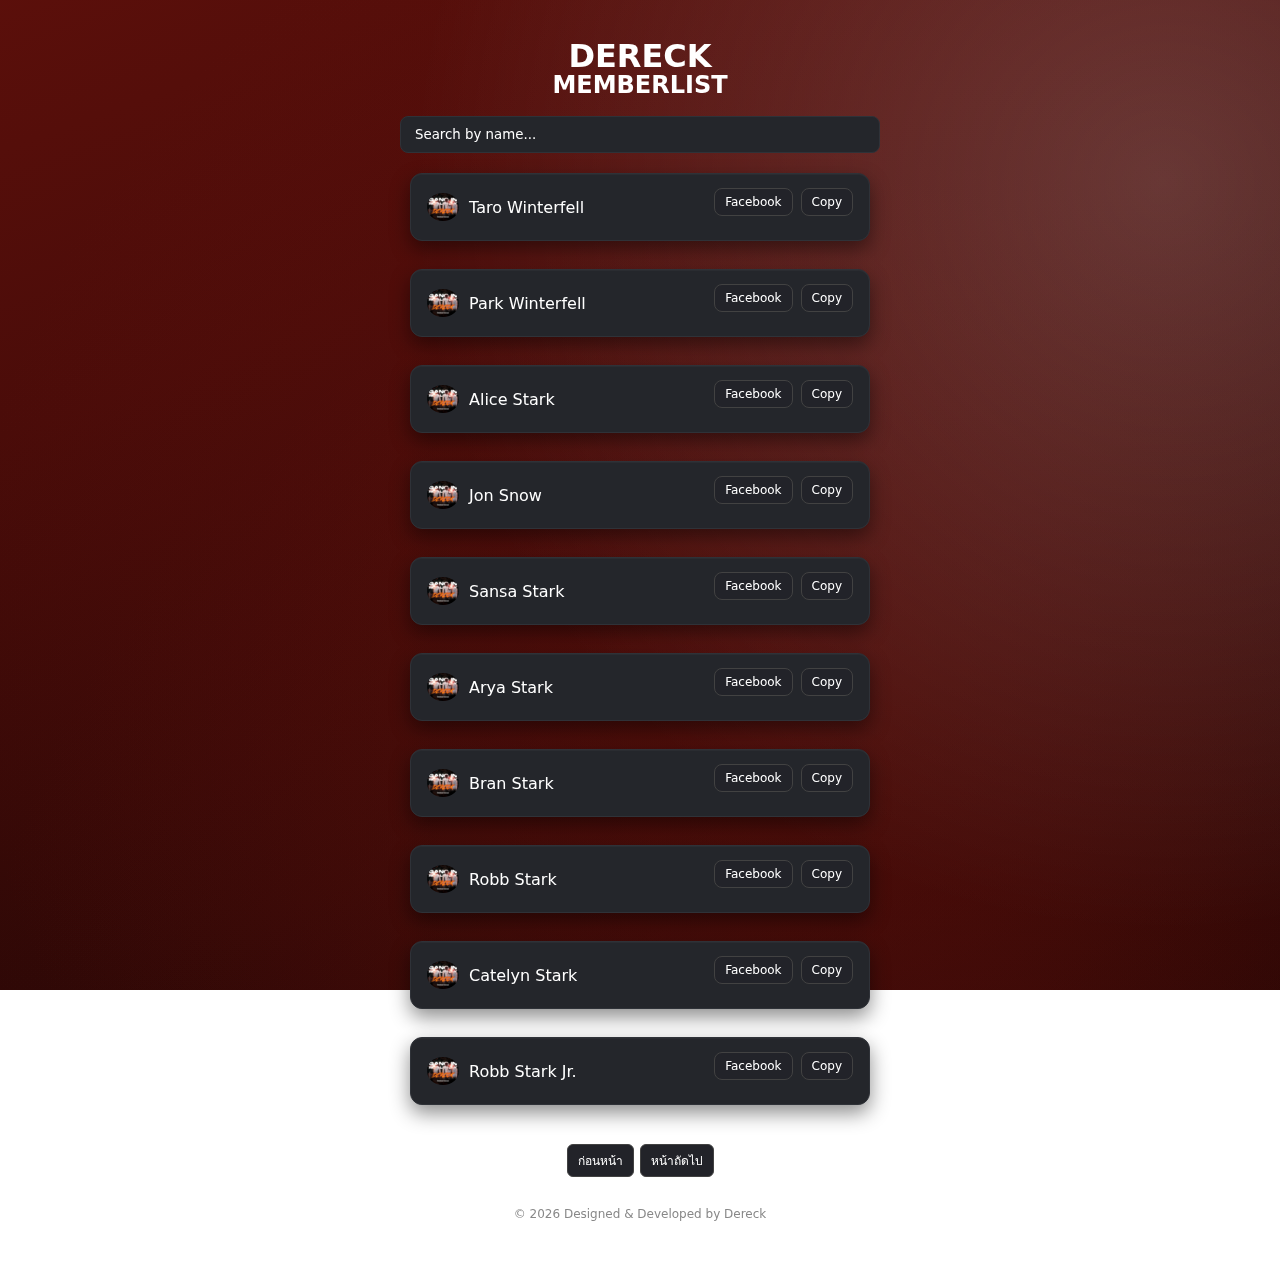
<file: member-list/page.html>
<!DOCTYPE html>
<html lang="en">
<head>
    <meta charset="UTF-8">
    <title>DERECK.MEMBERLIST</title>
    <meta name="viewport" content="width=device-width, initial-scale=1.0">
    <link rel="stylesheet" href="style.css">
</head>
<body>
<div class="bg-layer" id="bg"></div>
<div class="page">
    <h1 class="title">DERECK</h1>
    <h2 class="title2">MEMBERLIST</h2>
    <input 
        type="text" 
        id="search" 
        class="search"
        placeholder="Search by name..."
        onkeyup="filterMembers()"
    >

   <div class="list" id="memberList">

    <div class="card">
        <div class="left">
            <div class="avatar"></div>
            <span>Taro Winterfell</span>
        </div>
        <div class="right">
            <a href="https://www.facebook.com/narichai.srijan" class="btn">Facebook</a>
            <button class="btn" onclick="copyText('Taro Winterfell')">Copy</button>
        </div>
    </div>

    <div class="card">
        <div class="left">
            <div class="avatar"></div>
            <span>Park Winterfell</span>
        </div>
        <div class="right">
            <a href="https://www.facebook.com/parkwinterfell" class="btn">Facebook</a>
            <button class="btn" onclick="copyText('Park Winterfell')">Copy</button>
        </div>
    </div>

    <div class="card">
        <div class="left">
            <div class="avatar"></div>
            <span>Alice Stark</span>
        </div>
        <div class="right">
            <a href="https://www.facebook.com/alice.stark" class="btn">Facebook</a>
            <button class="btn" onclick="copyText('Alice Stark')">Copy</button>
        </div>
    </div>

    <div class="card">
        <div class="left">
            <div class="avatar"></div>
            <span>Jon Snow</span>
        </div>
        <div class="right">
            <a href="https://www.facebook.com/jon.snow" class="btn">Facebook</a>
            <button class="btn" onclick="copyText('Jon Snow')">Copy</button>
        </div>
    </div>

    <div class="card">
        <div class="left">
            <div class="avatar"></div>
            <span>Sansa Stark</span>
        </div>
        <div class="right">
            <a href="https://www.facebook.com/sansa.stark" class="btn">Facebook</a>
            <button class="btn" onclick="copyText('Sansa Stark')">Copy</button>
        </div>
    </div>

    <div class="card">
        <div class="left">
            <div class="avatar"></div>
            <span>Arya Stark</span>
        </div>
        <div class="right">
            <a href="https://www.facebook.com/arya.stark" class="btn">Facebook</a>
            <button class="btn" onclick="copyText('Arya Stark')">Copy</button>
        </div>
    </div>

    <div class="card">
        <div class="left">
            <div class="avatar"></div>
            <span>Bran Stark</span>
        </div>
        <div class="right">
            <a href="https://www.facebook.com/bran.stark" class="btn">Facebook</a>
            <button class="btn" onclick="copyText('Bran Stark')">Copy</button>
        </div>
    </div>

    <div class="card">
        <div class="left">
            <div class="avatar"></div>
            <span>Robb Stark</span>
        </div>
        <div class="right">
            <a href="https://www.facebook.com/robb.stark" class="btn">Facebook</a>
            <button class="btn" onclick="copyText('Robb Stark')">Copy</button>
        </div>
    </div>

    <div class="card">
        <div class="left">
            <div class="avatar"></div>
            <span>Catelyn Stark</span>
        </div>
        <div class="right">
            <a href="https://www.facebook.com/catelyn.stark" class="btn">Facebook</a>
            <button class="btn" onclick="copyText('Catelyn Stark')">Copy</button>
        </div>
    </div>

    <div class="card">
        <div class="left">
            <div class="avatar"></div>
            <span>Robb Stark Jr.</span>
        </div>
        <div class="right">
            <a href="https://www.facebook.com/robbjr.stark" class="btn">Facebook</a>
            <button class="btn" onclick="copyText('Robb Stark Jr.')">Copy</button>
        </div>
    </div>

</div>

<div class="pagination">
    <button onclick="location.href='index.html'" class="page-btn active">ก่อนหน้า</button>
    <button onclick="location.href='page.html'" class="page-btn active">หน้าถัดไป</button>
</div>
<div class="footer">
    <span>© 2026 Designed & Developed by Dereck</span>
</div>

<script src="script.js"></script>
</body>
</html>
</file>
<file: member-list/style.css>
* {
    box-sizing: border-box;
    font-family: system-ui, sans-serif;
}

body {
    margin: 0;
    min-height: 100vh;
    color: #fff;
}

.page {
    max-width: 520px;
    margin: 0 auto;
    padding: 40px 20px;
}

.title {
    margin: 0;
    line-height: 1;
    text-align: center;
}

.title2 {
    margin-top: 0.5px;   /* ปรับเลขนี้ให้ชิด/ห่างตามใจ */
    line-height: 1;
    text-align: center;
}


.search {
    width: 100%;
    padding: 10px 14px;
    border-radius: 8px;
    border: 1px solid #2f3238;
    background: #24262b;
    color: #fff;
    margin-bottom: 20px;
}

.search::placeholder {
    color: #ffffff;
}

.list {
    display: flex;
    flex-direction: column;
    gap: 14px;
    padding: 0 10px;
}
@media (max-width: 480px) {
    .page {
        padding: 30px 24px;
    }
}
/* การ์ดปกติ */
.card {
    position: relative;
    display: flex;
    justify-content: space-between;
    align-items: center;
    background: #24262b;
    border: 1px solid #2f3238;
    border-radius: 12px;
    padding: 14px 16px;
    margin-bottom: 14px;
    box-shadow: 0 8px 20px rgba(0, 0, 0, 0.45), inset 0 1px 0 rgba(255, 255, 255, 0.03);
    
    /* Transition สำหรับการเคลื่อนไหว */
    transition: transform 0.3s ease, box-shadow 0.3s ease;
}

/* Hover: เด้งเมื่อเมาส์ชี้ */
.card:hover {
    transform: translateY(-10px) scale(1.12); /* ขยายขนาดการ์ดและเลื่อนขึ้น */
}
/* แสดงข้อมูลเมื่อชี้ */
.card:hover .additional-info {
    display: block;
}
/* Fade-in จากซ้าย */
@keyframes fadeLeft {
    to {
        opacity: 1;
        transform: translateX(0);  /* แค่เลื่อนกลับมาจากซ้าย */
    }
}

.left {
    display: flex;
    align-items: center;
    gap: 10px;
}
.additional-info {
    position: absolute;
    top: 100%;
    left: 50%;
    transform: translateX(-50%);
    background: #333;
    color: #fff;
    padding: 10px;
    border-radius: 6px;
    display: none; /* ซ่อนข้อมูล */
    width: 200px;
    box-shadow: 0 8px 15px rgba(0,0,0,0.5);
}


.avatar {
    width: 32px;
    height: 28px;
    border-radius: 50%;
    background-image: url("dereckavatar.png"); /* ใส่ path รูป */
}

.right {
    display: flex;
    gap: 8px;
}

.btn {
    padding: 6px 10px;
    border-radius: 8px;
    border: 1px solid #424242;
    background: #222329;
    color: #ffffff;
    font-size: 12px;
    cursor: pointer;
    text-decoration: none;
    margin-bottom: 10px;  /* เพิ่มระยะห่างระหว่างปุ่ม */
}

.btn:hover {
    background: #4b4b4b;
}

.pagination {
    margin-top: 25px;
    display: flex;
    justify-content: center;
    gap: 6px;
}

.page-btn {
    padding: 6px 10px;
    border-radius: 6px;
    background: #222329;
    border: 1px solid #424242;
    font-size: 12px;
    cursor: pointer;
    color: #ffffff;
    text-decoration: none;
}

.page-btn.active {
    background: #222329;
    border-color: #424242;
    color: #ffffff;
}
.page-btn:hover {
    background: #4b4b4b;
}
.bg-layer {
  position: fixed;
  top: -10%;
  left: -10%;
  width: 120%;
  height: 120%;

  background:
    radial-gradient(
      circle at 60% 18%,
      rgba(255, 255, 255, 0.18),
      transparent 42%
    ),
    radial-gradient(
      circle at 42% 48%,
      rgba(120, 20, 15, 0.35),
      transparent 55%
    ),
    radial-gradient(
      circle at 50% 82%,
      rgba(96, 16, 11, 0.45),
      transparent 60%
    ),
    linear-gradient(
      160deg,
      #60100b 0%,
      #4a0c09 25%,
      #2e0806 50%,
      #140302 72%,
      #000000 100%
    );

  background-size: 140% 140%;
  animation: waveMove 20s ease-in-out infinite alternate;

  z-index: -1;
  will-change: background-position, background-size;
}
@keyframes waveMove {
  0% {
    background-position: 0% 0%;
    background-size: 140% 140%;
  }
  50% {
    background-position: 50% 40%;
    background-size: 150% 150%;
  }
  100% {
    background-position: 100% 80%;
    background-size: 140% 140%;
  }
}
.footer {
    margin-top: 30px;
    text-align: center;
    font-size: 12px;
    color: #888;
    text-align: center;
}
.container {
  display: flex;
  flex-wrap: wrap;
  gap: 15px;  /* เพิ่มระยะห่างระหว่างสมาชิก */
}
</file>
